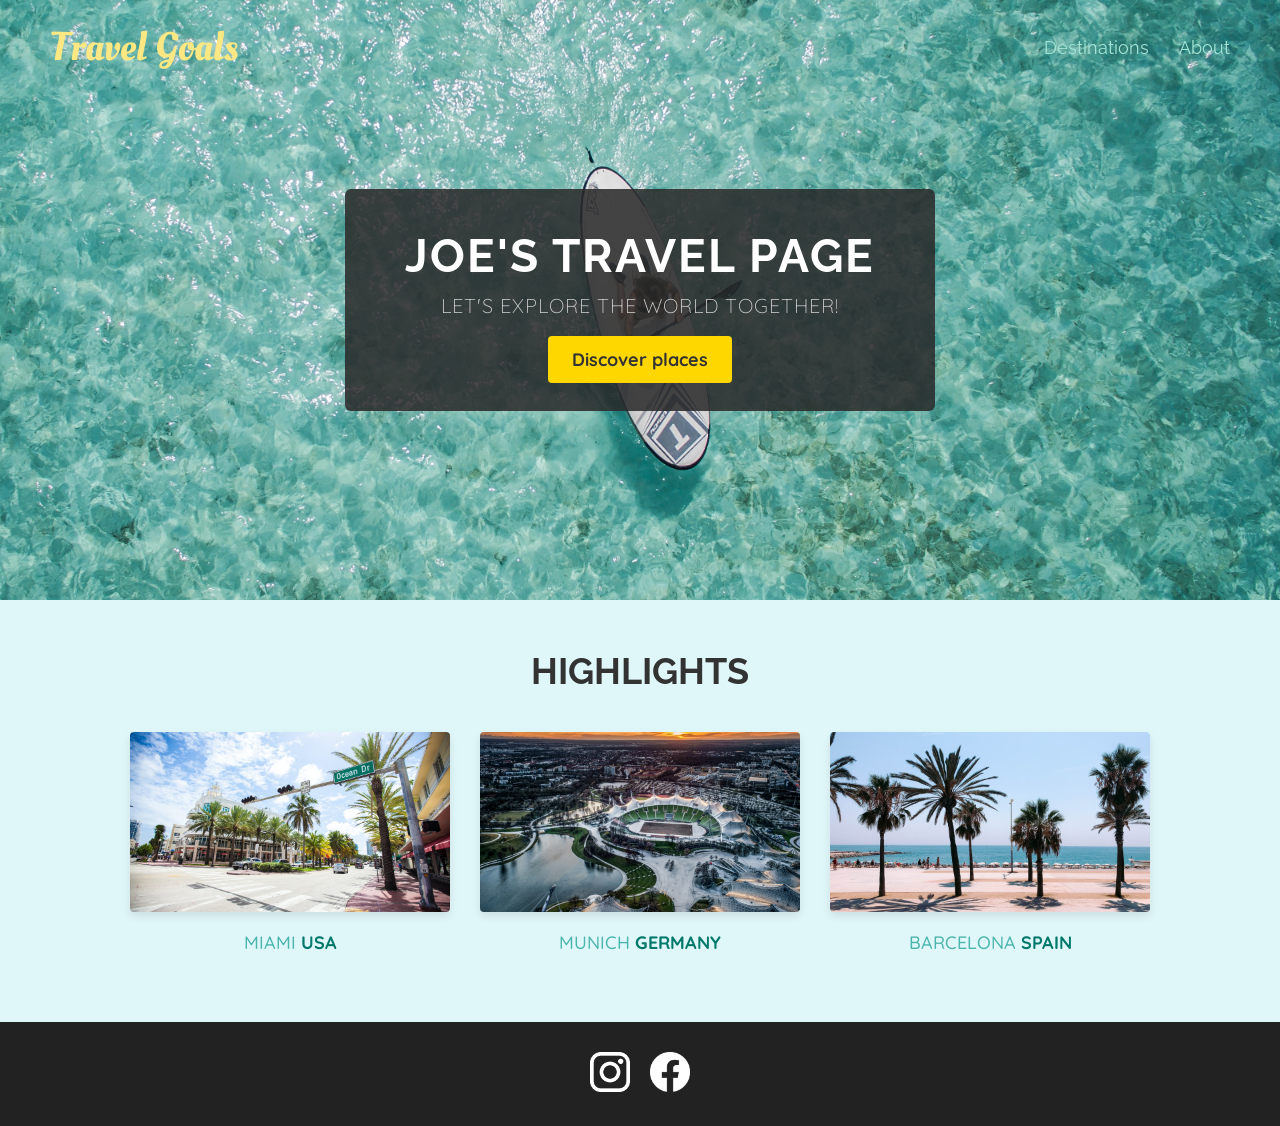
<file: BTTH 2/Bai 2/index.html>
<!DOCTYPE html>
<html lang="en">
  <head>
    <meta charset="UTF-8" />
    <meta name="viewport" content="width=device-width, initial-scale=1.0" />
    <link
      href="https://fonts.googleapis.com/css2?family=Raleway:wght@700&family=Oleo+Script:wght@700&family=Quicksand:wght@300;500;700&display=swap"
      rel="stylesheet"
    />
    <link rel="stylesheet" href="shared.css" />
    <link rel="stylesheet" href="styles.css" />
    <title>Travel Goals</title>
  </head>
  <body>
    <header>
      <div id="page-logo">
        <a href="/index.html">Travel Goals</a>
      </div>
      <nav>
        <ul>
          <li><a href="/places.html">Destinations</a></li>
          <li><a href="">About</a></li>
        </ul>
      </nav>
    </header>
    <main>
      <section id="hero">
        <div id="hero-content">
          <h1>JOE'S TRAVEL PAGE</h1>
          <p>Let's explore the world together!</p>
          <a href="/places.html">Discover places</a>
        </div>
      </section>
      <section id="highlights">
        <h2>HIGHLIGHTS</h2>
        <ul id="destinations">
          <li class="destination">
            <img
              src="images/places/miami.jpg"
              alt="Miami streets on sunny day"
            />
            <p>Miami <strong>USA</strong></p>
          </li>
          <li class="destination">
            <img
              src="images/places/munich.jpg"
              alt="Munich stadium in winter"
            />
            <p>Munich <strong>Germany</strong></p>
          </li>
          <li class="destination">
            <img
              src="images/places/barcelona.jpg"
              alt="Palm beach in Barcelona"
            />
            <p>Barcelona <strong>Spain</strong></p>
          </li>
        </ul>
      </section>
    </main>
    <footer>
      <ul>
        <li>
          <a href="https://www.instagram.com">
            <img src="images/icons/insta.png" alt="Instagram logo"
          /></a>
        </li>
        <li>
          <a href="https://www.facebook.com">
            <img src="images/icons/facebook.png" alt="Facebook logo"
          /></a>
        </li>
      </ul>
    </footer>
  </body>
</html>
</file>
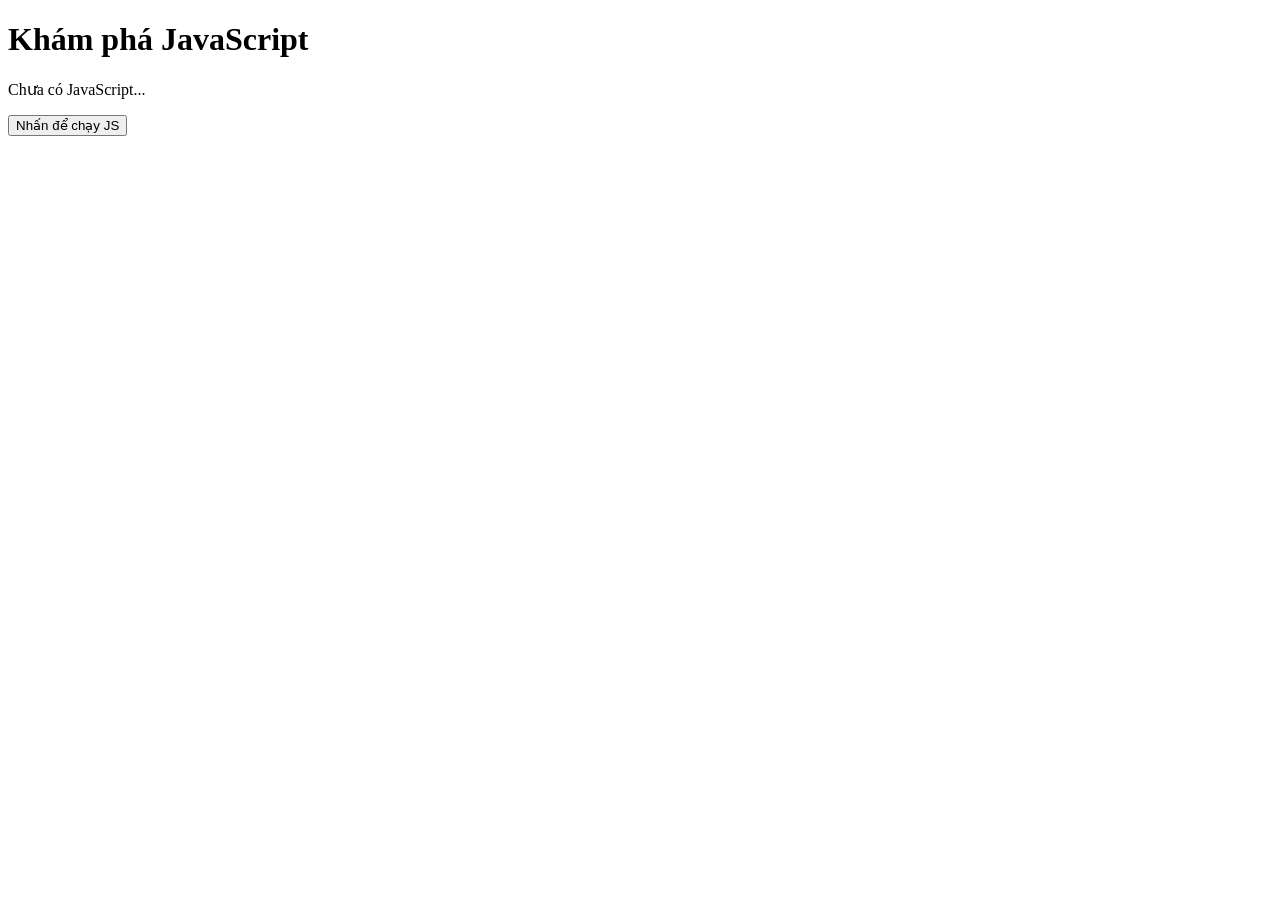
<file: BTTH3/lab-js-basic.html>
<!DOCTYPE html>
<html lang="vi">
<head>
  <meta charset="UTF-8">
  <title>Lab JS Cơ bản</title>
  
</head>
<body>
  <h1>Khám phá JavaScript</h1>
  <p id="welcome">Chưa có JavaScript...</p>
  <button id="runBtn">Nhấn để chạy JS</button>

  <script src="main.js"></script>
  
</body>
</html>
</file>
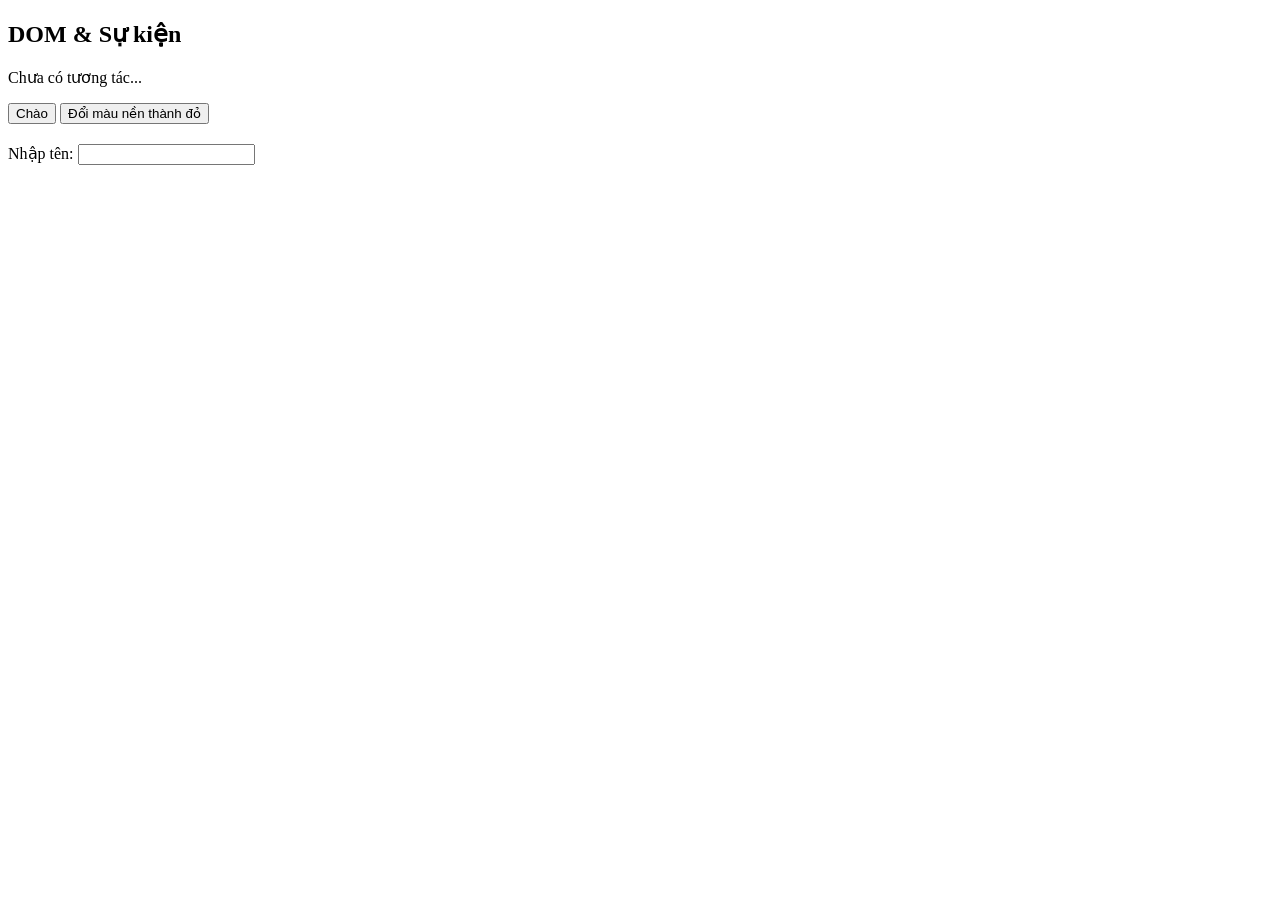
<file: BTTH3/test1.html>
<!DOCTYPE html>
<html lang="en">
<head>
    <meta charset="UTF-8">
    <meta name="viewport" content="width=device-width, initial-scale=1.0">
    <title>Document</title>
</head>
<body>
    <section>
  <h2>DOM & Sự kiện</h2>
  <p id="status">Chưa có tương tác...</p>

  <button id="btnHello">Chào</button>
  <button id="btnRed">Đổi màu nền thành đỏ</button>

  <div style="margin-top: 20px;">
    <label>Nhập tên: </label>
    <input id="nameInput" type="text" />
    <p id="greeting"></p>
  </div>
</section>

<script src="dom.js"></script>
</body>
</html>
</file>
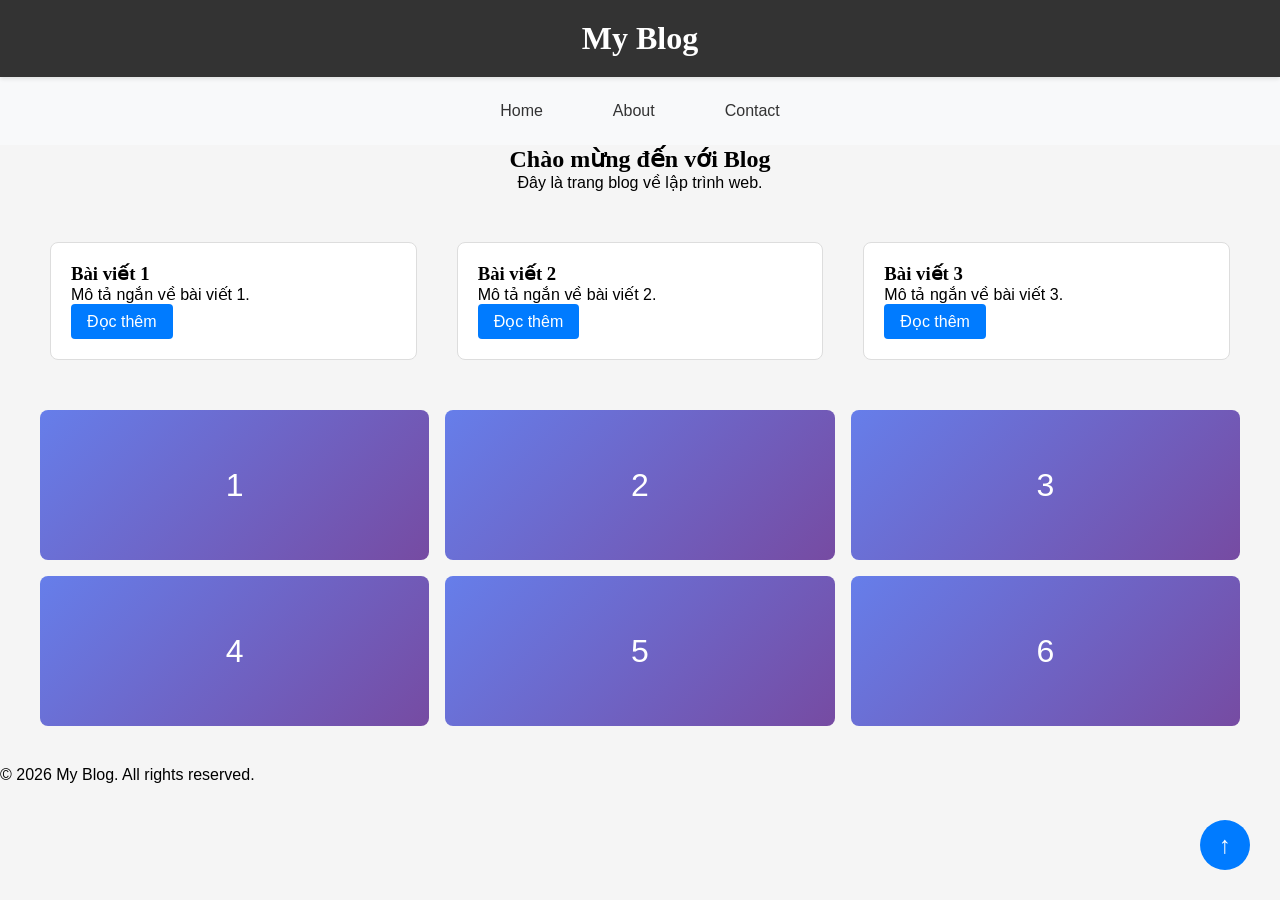
<file: Phieu_hoc_tap_CSS/BTTH.html>
<!DOCTYPE html>
<html lang="vi">
<head>
    <meta charset="UTF-8">
    <meta name="viewport" content="width=device-width, initial-scale=1.0">
    <title>Lab CSS Cơ Bản</title>
    <link rel="stylesheet" href="style.css">
</head>
<body>
    <header id="main-header" class = "sticky-header">
        <h1>My Blog</h1>
    </header>
    
    <nav>
        <a href="#" class="nav-link">Home</a>
        <a href="#" class="nav-link">About</a>
        <a href="#" class="nav-link">Contact</a>
    </nav>
    
    <main>
        <section class="intro">
            <h2>Chào mừng đến với Blog</h2>
            <p>Đây là trang blog về lập trình web.</p>
        </section>
        <section class="posts">
            <article class="card">
                <h3>Bài viết 1</h3>
                <p>Mô tả ngắn về bài viết 1.</p>
                <a href="#" class="btn">Đọc thêm</a>
            </article>
            
            <article class="card">
                <h3>Bài viết 2</h3>
                <p>Mô tả ngắn về bài viết 2.</p>
                <a href="#" class="btn">Đọc thêm</a>
            </article>
            
            <article class="card">
                <h3>Bài viết 3</h3>
                <p>Mô tả ngắn về bài viết 3.</p>
                <a href="#" class="btn">Đọc thêm</a>
            </article>
        </section>
        <section class="gallery">
            <div class="item">1</div>
            <div class="item">2</div>
            <div class="item">3</div>
            <div class="item">4</div>
            <div class="item">5</div>
            <div class="item">6</div>
        </section>

    </main>
    
    <footer>
        <p>&copy; 2026 My Blog. All rights reserved.</p>
    </footer>
    
    <a href="#" class="scroll-top">↑</a>

</body>
</html>
</file>
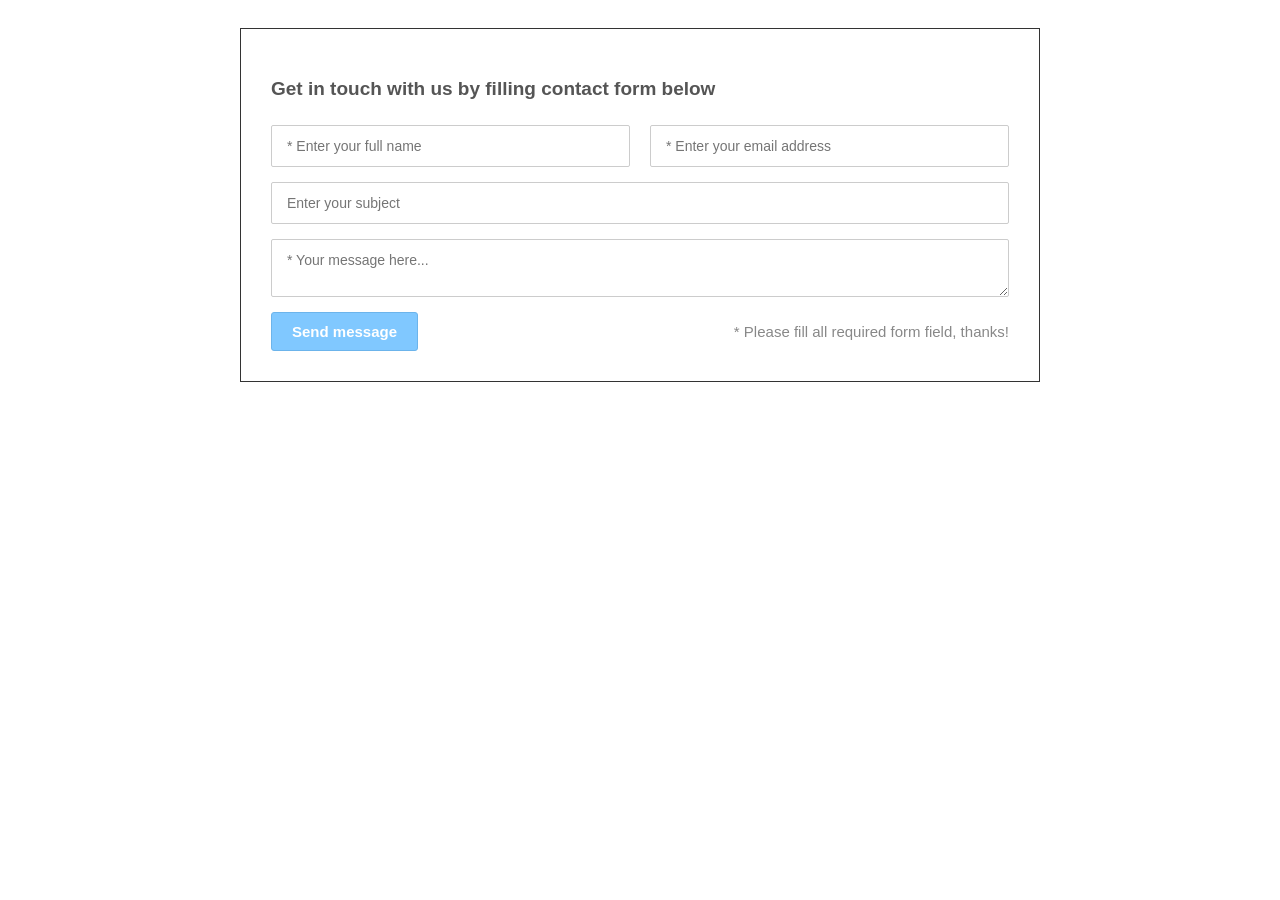
<file: BTTH 2/Bai 1/Bai1.html>
<!DOCTYPE html>
<html lang="vi">
<head>
    <meta charset="UTF-8">
    <meta name="viewport" content="width=device-width, initial-scale=1.0">
    <title>Bai 1</title>
    <style>
        * {
            box-sizing: border-box;
            font-family: Arial, sans-serif;
        }

        body {
            padding: 20px;
        }

        .form-container {
            border: 1px solid #333;
            padding: 30px;
            max-width: 800px;
            margin: 0 auto;
        }

        .form-title {
            color: #555;
            font-size: 19px;
            margin-bottom: 25px;
            font-weight: bold;
        }

        .form-input {
            width: 100%;
            padding: 12px 15px;
            border: 1px solid #ccc;
            border-radius: 2px;
            outline: none;
            color: #333;
            font-size: 14px;
            display: block;
        }

        .row-flex {
            display: flex;
            gap: 20px;
            margin-bottom: 15px;
        }

        .form-group {
            margin-bottom: 15px;
        }

        .form-footer {
            display: flex;
            justify-content: space-between;
            align-items: center;
            margin-top: 10px;
        }

        .btn-submit {
            background-color: #80c8ff;
            color: white;
            border: 1px solid #6cb4eb;
            padding: 10px 20px;
            border-radius: 3px;
            font-weight: bold;
            font-size: 15px;
        }

        .note-text {
            color: #888;
            font-size: 15px;
        }
    </style>
</head>
<body>

    <div class="form-container">
        <h3 class="form-title">Get in touch with us by filling contact form below</h3>
        
        <form>
            <div class="row-flex">
                <input type="text" class="form-input" placeholder="* Enter your full name">
                <input type="email" class="form-input" placeholder="* Enter your email address">
            </div>

            <div class="form-group">
                <input type="text" class="form-input" placeholder="Enter your subject">
            </div>

            <div class="form-group">
                <textarea class="form-input" placeholder="* Your message here..."></textarea>
            </div>

            <div class="form-footer">
                <button type="button" class="btn-submit">Send message</button>
                <span class="note-text">* Please fill all required form field, thanks!</span>
            </div>
        </form>
    </div>

</body>
</html>
</file>
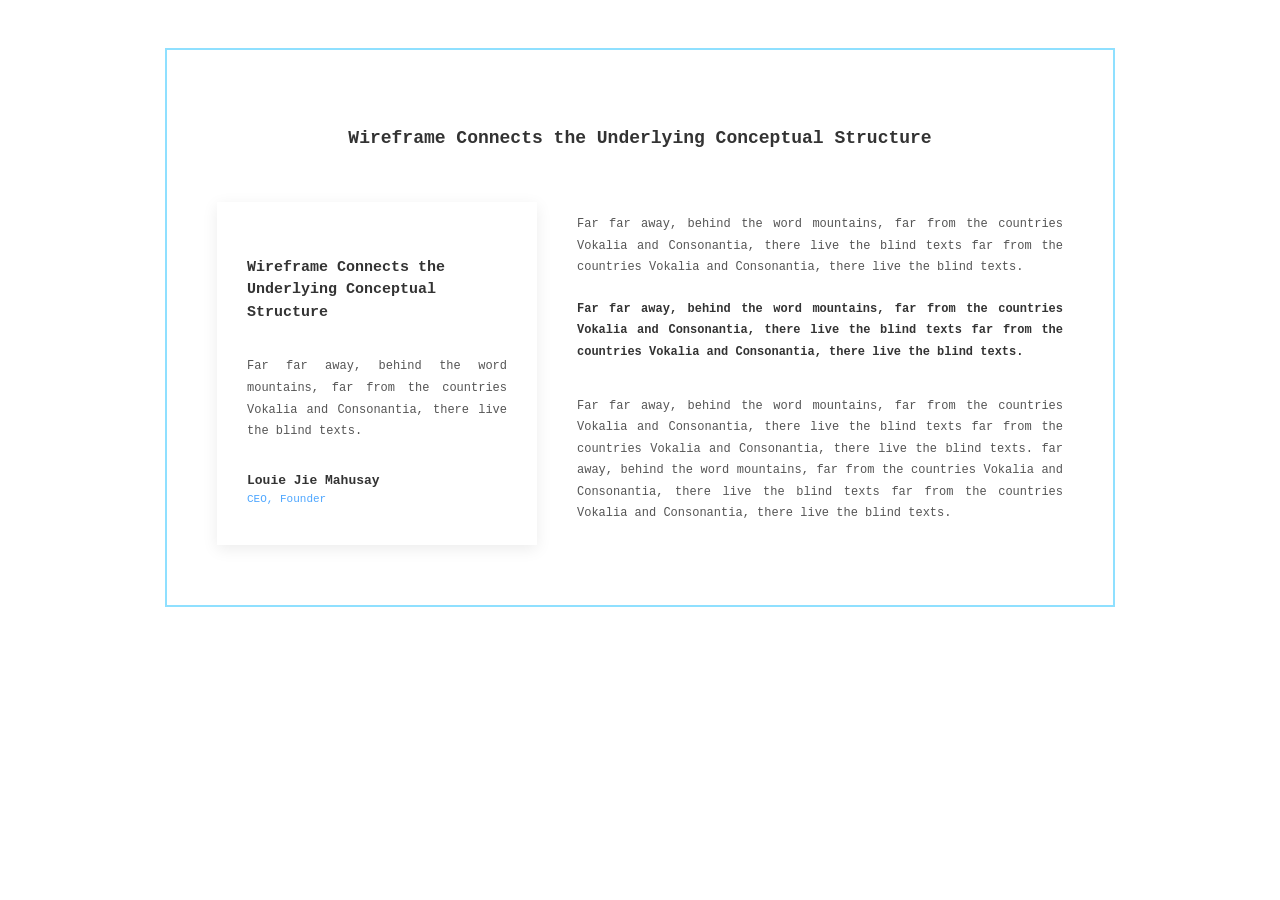
<file: BTTH 2/Bai 3/Bai3.html>
<!DOCTYPE html>
<html lang="en">
<head>
    <meta charset="UTF-8">
    <meta name="viewport" content="width=device-width, initial-scale=1.0">
    <title>Bai 3</title>
    <style>
        * {
            box-sizing: border-box;
            font-family: 'Courier New', Courier, monospace; 
        }

        body {
            padding: 40px;
            display: flex;
            justify-content: center;
        }

        .form-container {
            width: 100%;
            max-width: 950px;
            padding: 60px 50px;
            border: 2px solid #8fe0ff; 
            background-color: #fff;    
        }

        .form-title {
            text-align: center;
            font-size: 18px;
            color: #333;
            line-height: 1.5;
            margin-bottom: 50px;
        }

        .form {
            display: flex;
            gap: 40px;
            align-items: flex-start; 
            flex-direction: row;
        }

        .form-row-left {
            flex: 0 0 320px; 
            padding: 40px 30px;
            background-color: #fff;
            box-shadow: 0 4px 15px rgba(0,0,0,0.08); 
            display: flex;
            flex-direction: column;
        }

        .form-row-left h3 {
            font-size: 15px;
            line-height: 1.5;
            margin-bottom: 20px;
            color: #333;
        }

        .form-row-right {
            flex: 1;
            display: flex;
            flex-direction: column;
        }

        p, .text {
            font-size: 12px;
            color: #555;
            line-height: 1.8; 
            margin-bottom: 20px; 
            text-align: justify; 
        }

        .text-bold {
            font-weight: bold;
            color: #333;
        }

        .author {
            margin-top: 10px;
            display: flex;
            flex-direction: column;
            gap: 5px;
        }

        .author-name {
            font-weight: bold;
            font-size: 13px;
            color: #333;
        }

        .author-role {
            font-size: 11px;
            color: #4da6ff; 
        }
    </style>
</head>
<body>
    <div class="form-container">
        <h2 class="form-title">Wireframe Connects the Underlying Conceptual Structure</h2>
        
        <div class="form">
            <div class="form-row-left">
                <h3>Wireframe Connects the Underlying Conceptual Structure</h3>
                <p>Far far away, behind the word mountains, far from the countries Vokalia and Consonantia, there live the blind texts.</p>
                <div class="author">
                    <span class="author-name">Louie Jie Mahusay</span>
                    <span class="author-role">CEO, Founder</span>
                </div>
            </div>
            
            <div class="form-row-right">
                <p>Far far away, behind the word mountains, far from the countries Vokalia and Consonantia, there live the blind texts far from the countries Vokalia and Consonantia, there live the blind texts.</p>
                
                <div class="text text-bold">Far far away, behind the word mountains, far from the countries Vokalia and Consonantia, there live the blind texts far from the countries Vokalia and Consonantia, there live the blind texts.</div>
                
                <p>Far far away, behind the word mountains, far from the countries Vokalia and Consonantia, there live the blind texts far from the countries Vokalia and Consonantia, there live the blind texts. far away, behind the word mountains, far from the countries Vokalia and Consonantia, there live the blind texts far from the countries Vokalia and Consonantia, there live the blind texts.</p>
            </div>
        </div>
    </div>
</body>
</html>
</file>
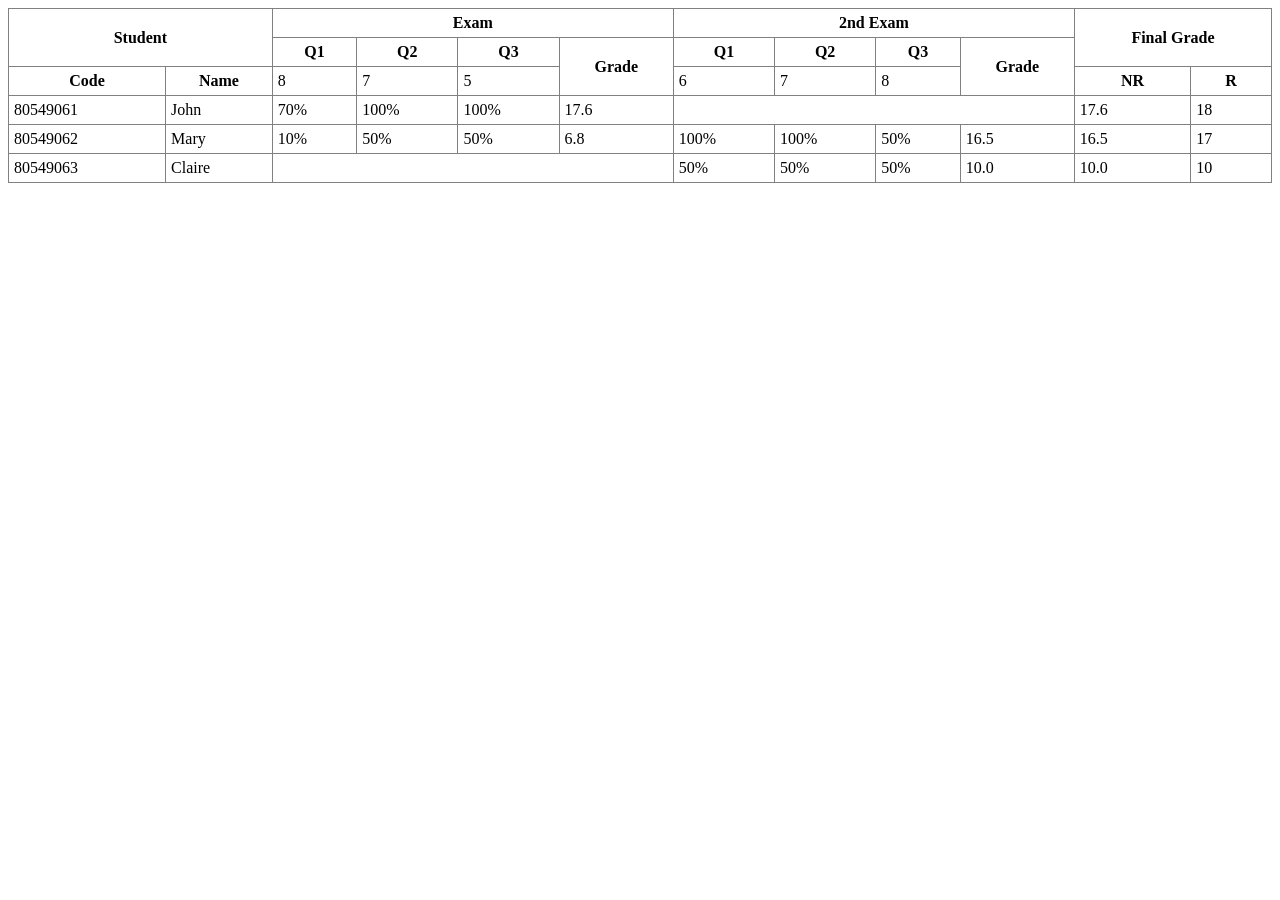
<file: BTTH1/Bai 3/BTTH1+2-BT3.html>
<!DOCTYPE html>
<html lang="en">
<head>
    <meta charset="UTF-8">
    <meta name="viewport" content="width=device-width, initial-scale=1.0">
    <title>Bai 3</title>
</head>
<style>
    table {
        border-collapse: collapse;
        font-family: "Times New Roman", sans-serif;
        width : 100%;
        padding: 10px;
    }
    td,th { 
        padding: 5px;
    }
</style>
<body>
    <table border = "1" >
        <thead>
            <tr>
                <th colspan = "2" rowspan = "2">Student</th>
                <th colspan = "4">Exam</th>
                <th colspan = "4">2nd Exam</th>
                <th colspan = "2" rowspan = "2">Final Grade</th>
            </tr>
            <tr>
                <th>Q1</th><th>Q2</th><th>Q3</th>
                <th rowspan = "2">Grade</th>
                <th>Q1</th><th>Q2</th><th>Q3</th>
                <th rowspan = "2">Grade</th>

            </tr>
            <tr>
                <th>Code</th>
                <th>Name</th>
                <td>8</td><td>7</td><td>5</td>
                <td>6</td><td>7</td><td>8</td>
                <th>NR</th><th>R</th>
            </tr>
        </thead>
        <tbody>
            <tr>
                <td>80549061</td>
                <td>John</td>
                <td>70%</td>
                <td>100%</td>
                <td>100%</td>   
                <td>17.6</td> 
                <td colspan = "4"></td>
                <td>17.6</td>
                <td>18</td>                 
            </tr>
            <tr>
                <td>80549062</td>
                <td>Mary</td>
                <td>10%</td><td>50%</td><td>50%</td>   
                <td>6.8</td> 
                <td>100%</td><td>100%</td><td>50%</td>
                <td>16.5</td>
                <td>16.5</td>
                <td>17</td>                 
            </tr>
            <tr>
                <td>80549063</td>
                <td>Claire</td>
                <td colspan = "4"></td>   
                <td>50%</td>
                <td>50%</td>
                <td>50%</td>
                <td>10.0</td>
                <td>10.0</td>
                <td>10</td>                 
            </tr>
        </tbody>
    </table>
</body>
</html>
</file>
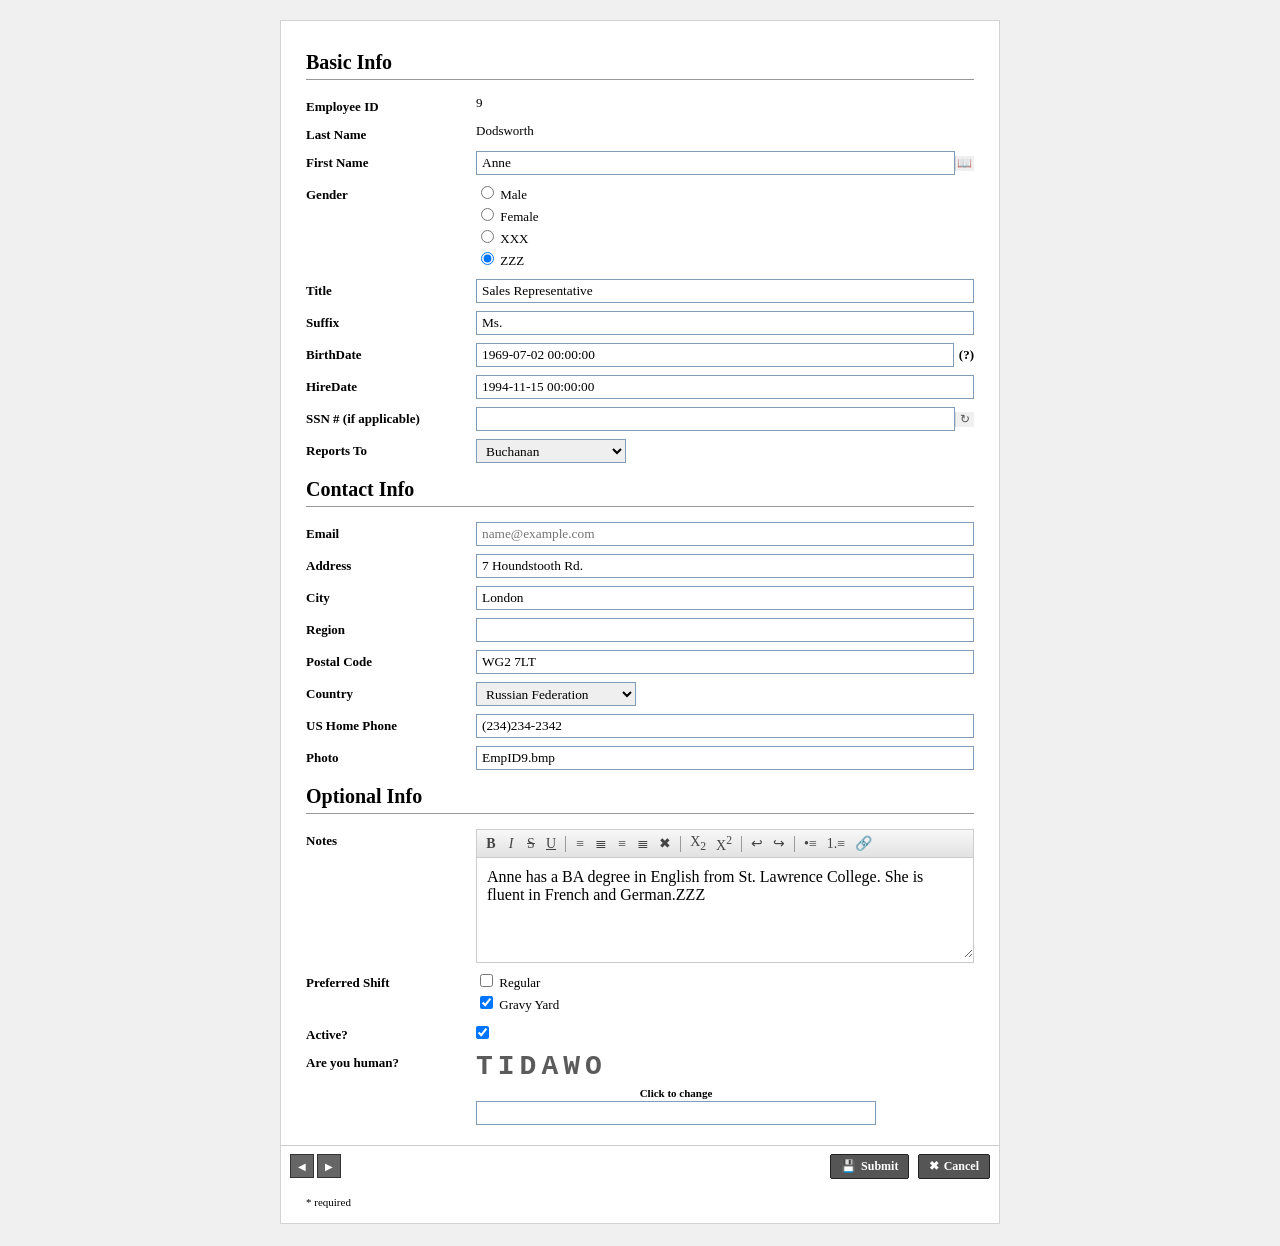
<file: BTTH1/Bai 4/BTTH1+2-BT4.html>
<!DOCTYPE html>
<html lang="vi">
<head>
    <meta charset="UTF-8">
    <meta name="viewport" content="width=device-width, initial-scale=1.0">
    <title>Bai 4</title>
    <style>
        * { 
            box-sizing: border-box;
            font-family: "Times New Roman", serif; 
        }
        
        body {
            background-color: #f0f0f0;
            font-size: 13px;
            display: flex;
            justify-content: center;
            padding: 20px;
            margin: 0;
        }

        .employee-form {
            background-color: #fff;
            width: 720px;
            border: 1px solid #d3d3d3;
            padding: 15px 25px;
        }

        .section-title {
            font-size: 20px;
            font-weight: bold;
            border-bottom: 1px solid #999;
            padding-bottom: 5px;
            margin-top: 15px;
            margin-bottom: 15px;
            color: #000;
        }

        .row {
            display: flex;
            margin-bottom: 8px;
            align-items: flex-start;
        }

        .row label {
            width: 170px;
            font-weight: bold;
            padding-top: 4px;
            color: #000;
            flex-shrink: 0;
        }

        input[type="text"], 
        input[type="email"],
        select,
        textarea {
            width: 100%;
            height: 24px;
            padding: 2px 5px;
            border: 1px solid #7f9db9;
        }

        .input-wrapper {
            flex-grow: 1;
            position: relative;
            display: flex;
            align-items: center;
        }
        
        .input-wrapper input {
            padding-right: 25px;
        }

        .input-icon {
            right: 1px;
            top: 1px;
            bottom: 1px;
            width: 20px;
            display: flex;
            align-items: center;
            justify-content: center;
            background-color: #f0f0f0;
            border-left: 1px solid #d3d3d3;
            color: #555;
            font-size: 12px;
            cursor: default;
        }

        .options-group {
            display: flex;
            flex-direction: column;
        }
        .options-group label {
            width: auto;
            font-weight: normal;
            margin-bottom: 2px;
            padding: 0;
        }

        .editor-container {
            flex-grow: 1;
            border: 1px solid #ccc;
        }

        .toolbar {
            background: linear-gradient(to bottom, #f8f8f8, #e2e2e2);
            border-bottom: 1px solid #ccc;
            padding: 2px 5px;
            display: flex;
            gap: 2px;
            align-items: center;
            height: 28px;
        }

        .tool-btn {
            border: 1px solid transparent;
            padding: 0 3px;
            cursor: pointer;
            color: #444;
            font-size: 14px;
            min-width: 18px;
            text-align: center;
        }
        
        .separator {
            border-left: 1px solid #999;
            height: 16px;
            margin: 0 3px;
        }

        .editor-content {
            width: 100%;
            height: 100px;
            border: none;
            padding: 10px;
            font-size: 16px;
        }

        .captcha-box {
            flex-grow: 1;
        }
        .captcha-text {
            font-family: monospace;
            font-size: 28px;
            letter-spacing: 5px;
            font-weight: 900;
            color: #333;
            text-shadow: 1px 1px 0 #fff;
            opacity: 0.8;
            display: inline-block;
            margin-bottom: 5px;
        }
        .change-link {
            display: block;
            text-align: center;
            width: 400px;
            font-size: 11px;
            font-weight: bold;
            margin-bottom: 2px;
            cursor: pointer;
        }

        .footer {
            margin-top: 20px;
            padding: 8px 10px;
            display: flex;
            justify-content: space-between;
            border-top: 1px solid #ccc;
            margin-left: -26px;
            margin-right: -26px;
            margin-bottom: -16px;
        }

        .nav-group button {
            width: 24px;
            height: 24px;
            background: #666;
            color: #fff;
            border: 1px solid #333;
            cursor: pointer;
            font-size: 10px;
        }

        .action-group button {
            background: #555;
            color: #fff;
            border: 1px solid #222;
            padding: 4px 10px;
            font-weight: bold;
            font-size: 12px;
            border-radius: 2px;
            cursor: pointer;
            margin-left: 5px;
            display: inline-flex;
            align-items: center;
            gap: 5px;
        }

        .required {
            font-size: 11px;
            margin-top: 25px;
        }
        
    </style>
</head>
<body>

    <form class="employee-form">

        <div class="section-title">Basic Info</div>

        <div class="row">
            <label>Employee ID</label>
            <span class="text-value">9</span>
        </div>

        <div class="row">
            <label>Last Name</label>
            <span class="text-value">Dodsworth</span>
        </div>

        <div class="row">
            <label>First Name</label>
            <div class="input-wrapper">
                <input type="text" value="Anne">
                <span class="input-icon">&#128214;</span> 
            </div>
        </div>

        <div class="row">
            <label>Gender</label>
            <div class="options-group">
                <label><input type="radio" name="gender"> Male</label>
                <label><input type="radio" name="gender"> Female</label>
                <label><input type="radio" name="gender"> XXX</label>
                <label><input type="radio" name="gender" checked> ZZZ</label>
            </div>
        </div>

        <div class="row">
            <label>Title</label>
            <input type="text" value="Sales Representative">
        </div>

        <div class="row">
            <label>Suffix</label>
            <input type="text" value="Ms.">
        </div>

        <div class="row">
            <label>BirthDate</label>
            <div style="display: flex; align-items: center; flex-grow: 1;">
                <input type="text" value="1969-07-02 00:00:00">
                <span style="margin-left: 5px; font-weight: bold;">(?)</span>
            </div>
        </div>

        <div class="row">
            <label>HireDate</label>
            <input type="text" value="1994-11-15 00:00:00">
        </div>

        <div class="row">
            <label>SSN # (if applicable)</label>
            <div class="input-wrapper">
                <input type="text">
                <span class="input-icon">&#8635;</span>
            </div>
        </div>

        <div class="row">
            <label>Reports To</label>
            <div>
                <select style="min-width: 150px;">
                    <option>Buchanan</option>
                </select>
            </div>
        </div>

        <div class="section-title">Contact Info</div>

        <div class="row">
            <label>Email</label>
            <input type="email" placeholder="name@example.com" style="color: #999;">
        </div>

        <div class="row">
            <label>Address</label>
            <input type="text" value="7 Houndstooth Rd.">
        </div>

        <div class="row">
            <label>City</label>
            <input type="text" value="London">
        </div>

        <div class="row">
            <label>Region</label>
            <input type="text">
        </div>

        <div class="row">
            <label>Postal Code</label>
            <input type="text" value="WG2 7LT">
        </div>

        <div class="row">
            <label>Country</label>
            <div>
                <select style="min-width: 160px;">
                    <option>Russian Federation</option>
                </select>
            </div>
        </div>

        <div class="row">
            <label>US Home Phone</label>
            <input type="text" value="(234)234-2342">
        </div>

        <div class="row">
            <label>Photo</label>
            <input type="text" value="EmpID9.bmp">
        </div>

        <div class="section-title">Optional Info</div>

        <div class="row">
            <label>Notes</label>
            <div class="editor-container">
                <div class="toolbar">
                    <span class="tool-btn" style="font-weight:bold;">B</span>
                    <span class="tool-btn" style="font-style:italic;">I</span>
                    <span class="tool-btn" style="text-decoration:line-through;">S</span>
                    <span class="tool-btn" style="text-decoration:underline;">U</span>
                    <span class="separator"></span>
                    <span class="tool-btn">&#8801;</span> <span class="tool-btn">&#8803;</span> <span class="tool-btn">&#8801;</span> <span class="tool-btn">&#8803;</span> <span class="tool-btn red-x">&#10006;</span> <span class="separator"></span>
                    <span class="tool-btn">X<sub>2</sub></span>
                    <span class="tool-btn">X<sup>2</sup></span>
                    <span class="separator"></span>
                    <span class="tool-btn green-arrow">&#8617;</span> <span class="tool-btn green-arrow">&#8618;</span> <span class="separator"></span>
                    <span class="tool-btn blue-icon">&#8226;&#8801;</span> <span class="tool-btn blue-icon">1.&#8801;</span> <span class="tool-btn blue-icon">&#128279;</span> </div>
                <textarea class="editor-content">Anne has a BA degree in English from St. Lawrence College. She is fluent in French and German.ZZZ</textarea>
            </div>
        </div>

        <div class="row">
            <label>Preferred Shift</label>
            <div class="options-group">
                <label><input type="checkbox"> Regular</label>
                <label><input type="checkbox" checked> Gravy Yard</label>
            </div>
        </div>

        <div class="row">
            <label>Active?</label>
            <input type="checkbox" checked style="margin-left: 0;">
        </div>

        <div class="row">
            <label>Are you human?</label>
            <div class="captcha-box">
                <div><span class="captcha-text">TIDAWO</span></div>
                <span class="change-link">Click to change</span>
                <input type="text" style="width: 400px;">
            </div>
        </div>

        <div class="footer">
            <div class="nav-group">
                <button type="button">&#9664;</button> <button type="button">&#9654;</button> </div>
            
            <div class="action-group">
                <button type="submit"><span>&#128190;</span> Submit</button> 
                <button type="button"><span>&#10006;</span> Cancel</button>
            </div>
        </div>
        <div class="required">* required</div>

    </form>

</body>

</html>
</file>
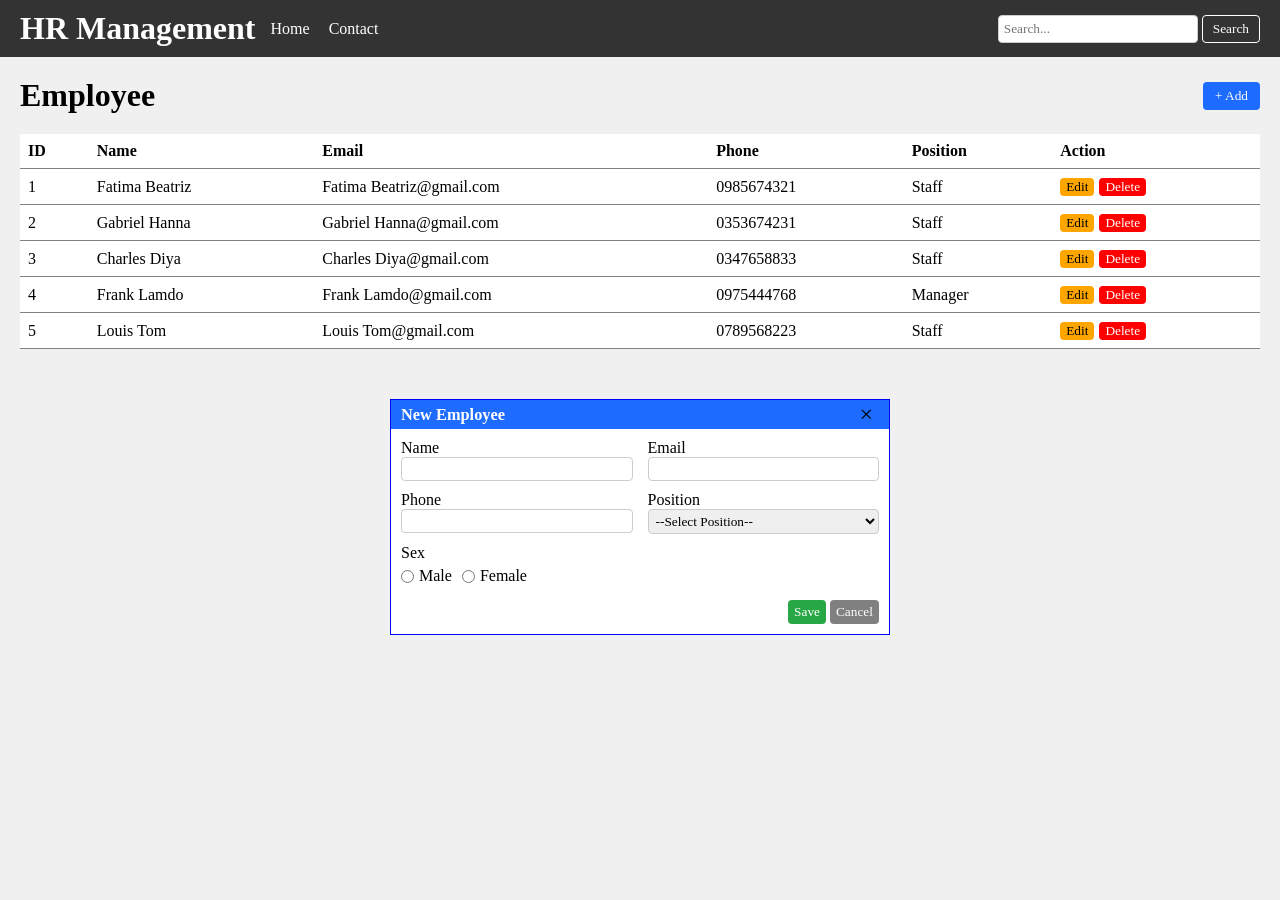
<file: BTTH1/Bai 5/BTTH1+2-BT5.html>
<!DOCTYPE html>
<html lang="en">
<head>
    <meta charset="UTF-8">
    <meta name="viewport" content="width=device-width, initial-scale=1.0">
    <title>Bai 5</title>
    <style>
        * {
            box-sizing: border-box;
            font-family: "Times New Roman", serif;
            margin: 0;
        }
        body {
            background-color: #f0f0f0;
        }
        .navbar{
            background-color: #333;
            color: white;
            display: flex;
            align-items: center;
            padding: 10px 20px;
        }
        .navbar a {
            color: white;
            margin-left: 15px;
            text-decoration: none;
        }
        .search-box {
            margin-left: auto;
        }
        .search-box input {
            padding: 5px;
            width: 200px;
        }
        .search-box button {
            padding: 5px 10px;
            border: 1px solid white;
            border-radius: 4px;
            background-color: #333;
            color: white;
            cursor: pointer;
        }
        .form-container {
            padding: 20px;
        }
        .title {
            display: flex;
            justify-content: space-between;
            align-items: center;
        }
        .add{
            background:#1e6cff;
            color:white;
            border:none;
            padding:6px 12px;
            border-radius:4px;
            cursor:pointer}
        table {
            width: 100%;
            border-collapse: collapse;
            margin-top: 20px;
            background-color: white;
        }
        th, td {
            border: none;
            border-bottom: 1px solid grey;
            padding: 8px;
            text-align: left;
        }
        .edit {
            background-color: orange;
            border: none;
            border-radius: 4px;
            margin-right: 5px;
            cursor: pointer;
        }
        .delete {
            background-color: red;
            color: white;   
            border: none;
            border-radius: 4px;
            cursor: pointer;
        }
        .form-box {
            width: 500px;
            background-color: white;
            border: 1px solid blue;
            margin: 30px auto;
        }
        .form-box-header {
            display: flex;
            justify-content: space-between;
            align-items: center;
            padding:0 10px;
            background-color: #1e6cff;
            color: white;
            font-size: 14px;
        }
        .close {
            background: none;
            border: none;
            font-size: 24px;
            cursor: pointer;
        }
        form {
            padding: 10px ;
        }
        .form-row { 
            display: flex; 
            gap : 15px;
            margin-bottom: 10px; 
        }
        .row-group {
            flex: 1;
        }
        input,select {
            width: 100%;
            padding: 3px;
            border: 1px solid #ccc;
            border-radius: 4px;
        }
        .radio-group {
            display: flex;
            gap: 10px;
            margin-top: 5px;
        }
        .radio-group label {
            display: flex;
            align-items: center;
            gap: 5px;
        }
        .form-button {
            text-align: right;
            margin-top: 15px;
        }
        .save { 
            background-color: #28a745; 
            color: white; 
            border: none; 
            padding: 4px 6px; 
            border-radius: 4px; 
            cursor: pointer; 
        }.cancel { 
            background-color: gray; 
            color: white; 
            border: none; 
            padding: 4px 6px; 
            border-radius: 4px; 
            cursor: pointer; 
        }
    </style>
</head>
<body>
    <header class = "navbar">
        <h1>HR Management</h1>
        <nav>
            <a href = "#">Home</a>
            <a href = "#">Contact</a>
        </nav>
        <div class = "search-box">
            <input type = "text" placeholder="Search...">
            <button type = "submit">Search</button>

        </div>
    </header>
    <div class = "form-container">
        <div class = "title">
            <h1>Employee</h1>
            <button class = "add"> + Add</button>
        </div>
        <table>
            <thead>
                <tr>
                    <th>ID</th>
                    <th>Name</th>
                    <th>Email</th>
                    <th>Phone</th>
                    <th>Position</th>
                    <th>Action</th>
                </tr>
            </thead>
            <tbody>
                <tr>
                    <td>1</td>
                    <td>Fatima Beatriz</td>
                    <td>Fatima Beatriz@gmail.com</td>
                    <td>0985674321</td>
                    <td>Staff</td>
                    <td><button class="edit">Edit</button><button class="delete">Delete</button></td>
                </tr>

                <tr>
                    <td>2</td>
                    <td>Gabriel Hanna</td>
                    <td>Gabriel Hanna@gmail.com</td>
                    <td>0353674231</td>
                    <td>Staff</td>
                    <td><button class="edit">Edit</button><button class="delete">Delete</button></td>
                </tr>

                <tr>
                    <td>3</td>
                    <td>Charles Diya</td>
                    <td>Charles Diya@gmail.com</td>
                    <td>0347658833</td>
                    <td>Staff</td>
                    <td><button class="edit">Edit</button><button class="delete">Delete</button></td>
                </tr>

                <tr>
                    <td>4</td>
                    <td>Frank Lamdo</td>
                    <td>Frank Lamdo@gmail.com</td>
                    <td>0975444768</td>
                    <td>Manager</td>
                    <td><button class="edit">Edit</button><button class="delete">Delete</button></td>
                </tr>

                <tr>
                    <td>5</td>
                    <td>Louis Tom</td>
                    <td>Louis Tom@gmail.com</td>
                    <td>0789568223</td>
                    <td>Staff</td>
                    <td><button class="edit">Edit</button><button class="delete">Delete</button></td>
                </tr>
                
            </tbody>
        </table>
    </div>
    <div class = "form-box">
        <div class = "form-box-header">
            <h3>New Employee</h3>
            <button class = "close"> &times; </button>
        </div>
        <form>
            <div class = "form-row">
                <div class = "row-group">
                    <label for = "name">Name</label>
                    <input type = "text" id = "name" name = "name" required>
                </div>
                <div class = "row-group">
                    <label for = "email">Email</label>
                    <input type = "email" id = "email" name = "email" required>
                </div>
            </div>
            <div class = "form-row">
                <div class = "row-group">
                    <label for = "phone">Phone</label>
                    <input type = "number" id = "phone" name = "phone" required>
                </div>
                <div class = "row-group">
                    <label for = "position">Position</label>
                    <select id = "position" name = "position" required>
                        <option value="">--Select Position--</option>
                        <option value="Manager">Manager</option>
                        <option value="Staff">Staff</option>
                        <option value="Ceo">CEO</option>
                    </select>
                </div>
            </div>
            <div class="form-group">
                <label>Sex</label>
                <div class="radio-group">
                    <label><input type="radio" name="sex" value="male"> Male</label>
                    <label><input type="radio" name="sex" value="female"> Female</label>
                </div>
            </div>
            <div class = "form-button">
                <button class ="save" type="submit">Save</button>
                <button class = "cancel"type="reset">Cancel</button>
            </div>
        </form>
</body>

</html>
</file>
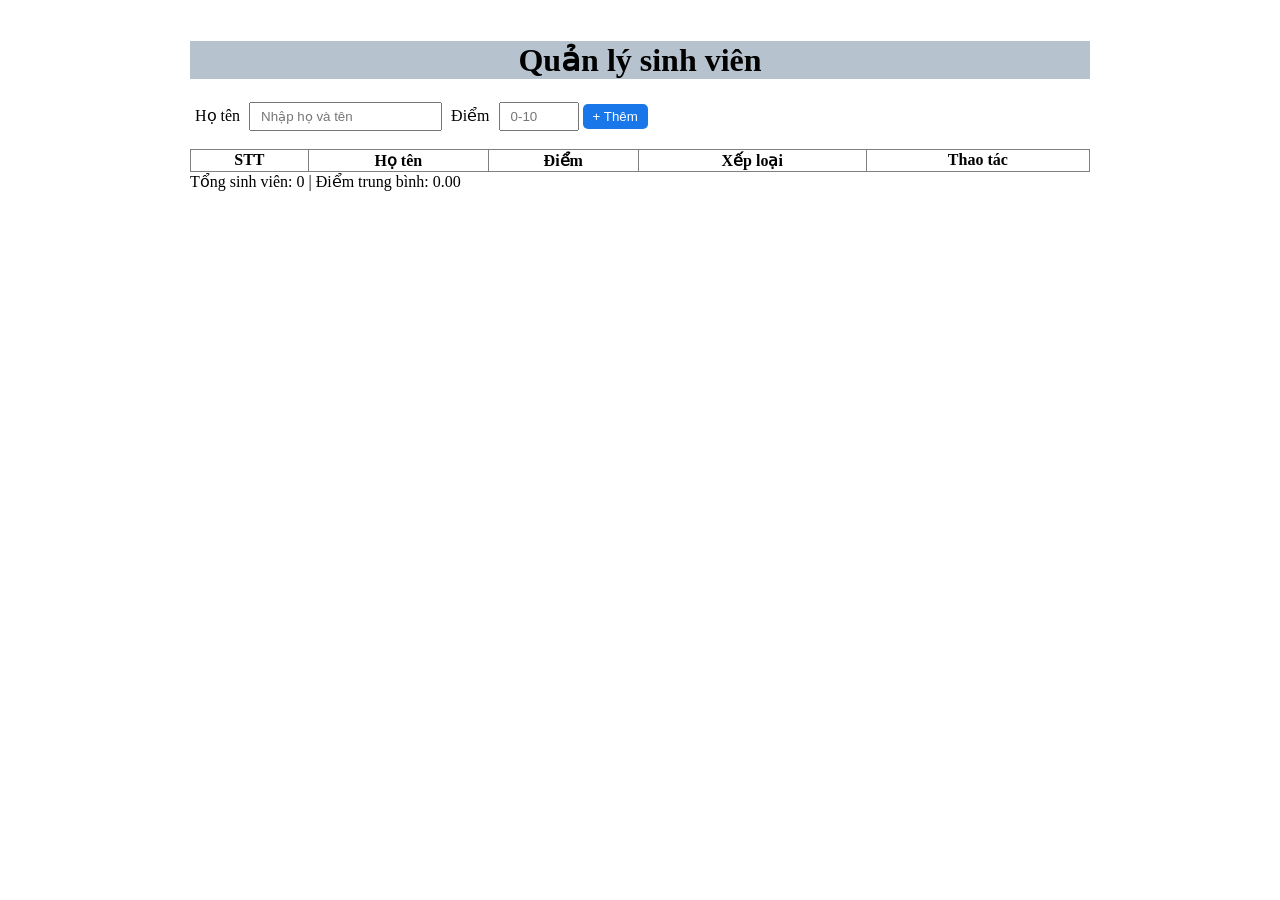
<file: BTTH4/Bai1.1/Bai1.1-QLSV.html>
<!DOCTYPE html>
<html lang="en">
<head>
    <meta charset="UTF-8">
    <meta name="viewport" content="width=device-width, initial-scale=1.0">
    <title>Document</title>
</head>
<style>
    body {
        max-width: 900px;
        margin: 0 auto;
        padding: 20px;
    }
    h1{
        background-color: rgb(182, 195, 206);
        text-align: center;
    }
    label{
        display: inline-block;
        margin : 5px;
    }
    input {
        padding: 5px 10px;
    }
    button { 
        padding: 5px 10px; 
        cursor: pointer; 
        border-radius: 5px; 
        background-color: rgb(25, 119, 233); 
        color: white; border: none; 
    }

    table {
        width: 100%;
        border-collapse: collapse;
        margin-top: 18px;
    }
    th,td {
        border: 1px solid grey;
        text-align: center;
    }
    .highlight {
        background-color: yellow;
    }
    .delete-btn {
        background-color: red;
        color: white;
    }
</style>
<body>
    <h1>Quản lý sinh viên</h1>
    <div>
        <label for="name">Họ tên</label>
        <input type="text" id = "name"placeholder = "Nhập họ và tên ">

        <label for="score">Điểm</label>
        <input type="number" id = "score" min = "0" max = "10" step ="0.1" placeholder = "0-10">

        <button type = "button" id = "addBtn" >+ Thêm</button>
    </div>
    <table>
        <thead>
            <tr>
                <th>STT</th>
                <th>Họ tên</th>
                <th>Điểm</th>
                <th>Xếp loại</th>
                <th>Thao tác</th>
            </tr>
        </thead>
        <tbody id = "content">
        </tbody>
    </table>
    <div class="stats" id="stats">
        Tổng sinh viên: 0 | Điểm trung bình: 0.00
    </div>    
</body>
<script>
    const hoTenInput = document.getElementById('name');
    const scoreInput = document.getElementById('score');
    const addBtn = document.getElementById('addBtn');
    const tableBody = document.getElementById('content');
    const stats = document.getElementById('stats');

    function xepLoai (score) {
        if (score >= 8.5) return 'Giỏi';
        if (score >= 7.0) return 'Khá';
        if (score >= 5.0) return 'Trung bình';
        return 'Yếu';
    }
    const sinhVien = [];

    function renderTable() {
        tableBody.innerHTML = '';

        sinhVien.forEach((student, index) => {
            const tr = document.createElement('tr');
            if (student.score < 5) {
                    tr.classList.add('highlight');
            }

            const loai = xepLoai(student.score);

            tr.innerHTML = `
                <td>${index + 1}</td>
                <td>${student.name}</td>
                <td>${student.score.toFixed(1)}</td>
                <td>${loai}</td>
                <td><button type="button" class="delete-btn" data-index="${index}">Xóa</button></td>
            `;
            tableBody.appendChild(tr);
        });
        updateStats();
    }
    function updateStats() {
        const total = sinhVien.length;
        const avg = total === 0 ? 0 : sinhVien.reduce((sum, s) => sum + s.score, 0) / total;
        stats.textContent = `Tổng sinh viên: ${total} | Điểm trung bình: ${avg.toFixed(2)}`;
    }
    function themSinhVien() {
        const name = hoTenInput.value.trim();
        const scoreValue = scoreInput.value.trim();

        if (!name) {
            alert('Vui lòng nhập họ tên.');
            hoTenInput.focus();
            return;
        }
        const score = Number(scoreValue);
        const isValidScore = scoreValue !== '' && !Number.isNaN(score) && score >= 0 && score <= 10;
        if (!isValidScore) {
            alert('Điểm phải là số từ 0 đến 10.');
            scoreInput.focus();
            return; 
        }
        sinhVien.push({ name, score });
        renderTable();
        hoTenInput.value = '';
        scoreInput.value = '';
        hoTenInput.focus();
    }
    addBtn.addEventListener('click',themSinhVien);

    scoreInput.addEventListener('keydown', (event) => {
        if (event.key === 'Enter') {
            themSinhVien();
        }
    });
    tableBody.addEventListener('click', (event) => {
        const target = event.target;
        if (!target.matches('.delete-btn')) return;

        const index = Number(target.dataset.index);
        if (Number.isNaN(index)) return;

        sinhVien.splice(index, 1);
        renderTable();
    });
</script>
</html>
</file>
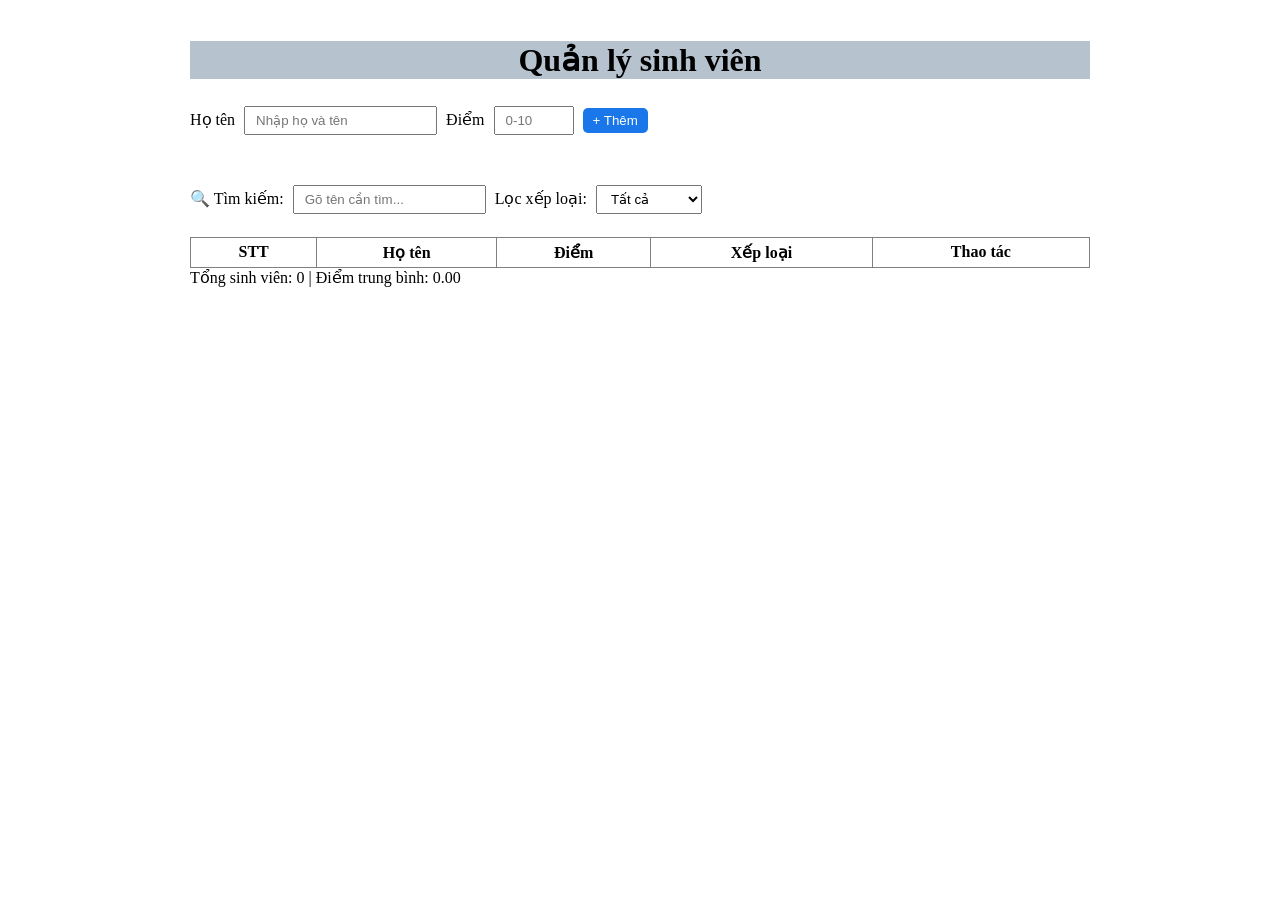
<file: BTTH4/Bai1.2/Bai1.2-QLSV.html>
<!DOCTYPE html>
<html lang="en">
<head>
    <meta charset="UTF-8">
    <title>Quản lý sinh viên</title>
    <style>
        body { max-width: 900px; margin: 0 auto; padding: 20px; }
        h1 { background-color: rgb(182, 195, 206); text-align: center; }
        input, select { padding: 5px 10px; margin: 5px; }
        button { padding: 5px 10px; cursor: pointer; border-radius: 5px; background-color: rgb(25, 119, 233); color: white; border: none; }
        table { width: 100%; border-collapse: collapse; margin-top: 18px; }
        th, td { border: 1px solid grey; text-align: center; padding: 5px; }
        #sortCol { cursor: pointer; }
        #sortCol:hover { background-color: #ddd; }
        .highlight { background-color: yellow; }
        .delete-btn { background-color: red; color: white; }
    </style>
</head>
<body>
    <h1>Quản lý sinh viên</h1>

    <div>
        <label>Họ tên</label>
        <input type="text" id="name" placeholder="Nhập họ và tên">
        <label>Điểm</label>
        <input type="number" id="score" min="0" max="10" step="0.1" placeholder="0-10">
        <button id="addBtn">+ Thêm</button>
    </div>

    <div style="margin-top: 40px">
        <label>🔍 Tìm kiếm:</label>
        <input type="text" id="searchInput" placeholder="Gõ tên cần tìm...">
        <label>Lọc xếp loại:</label>
        <select id="filterSelect">
            <option>Tất cả</option>
            <option>Giỏi</option>
            <option>Khá</option>
            <option>Trung bình</option>
            <option>Yếu</option>
        </select>
    </div>

    <table>
        <thead>
            <tr>
                <th>STT</th>
                <th>Họ tên</th>
                <th id="sortCol">Điểm <span id="sortIcon"></span></th>
                <th>Xếp loại</th>
                <th>Thao tác</th>
            </tr>
        </thead>
        <tbody id="tableBody"></tbody>
    </table>

    <div id="stats">Tổng sinh viên: 0 | Điểm trung bình: 0.00</div>

    <script>
        const sinhVien = [];
        let sortOrder = 'none';

        function xepLoai(d) {
            if (d >= 8.5) return 'Giỏi';
            if (d >= 7.0) return 'Khá';
            if (d >= 5.0) return 'Trung bình';
            return 'Yếu';
        }

        function applyFilters() {
            let ds = [...sinhVien];

            const keyword = document.getElementById('searchInput').value.trim().toLowerCase();
            if (keyword) ds = ds.filter(sv => sv.name.toLowerCase().includes(keyword));

            const loai = document.getElementById('filterSelect').value;
            if (loai !== 'Tất cả') ds = ds.filter(sv => xepLoai(sv.score) === loai);

            if (sortOrder === 'asc') ds.sort((a, b) => a.score - b.score);
            if (sortOrder === 'desc') ds.sort((a, b) => b.score - a.score);
            document.getElementById('sortIcon').textContent =
                sortOrder === 'asc' ? '▲' : sortOrder === 'desc' ? '▼' : '';

            const tbody = document.getElementById('tableBody');
            if (ds.length === 0) {
                tbody.innerHTML = '<tr><td colspan="5">Không có kết quả</td></tr>';
            } else {
                tbody.innerHTML = ds.map((sv, i) => `
                    <tr ${sv.score < 5 ? 'class="highlight"' : ''}>
                        <td>${i + 1}</td>
                        <td>${sv.name}</td>
                        <td>${sv.score.toFixed(1)}</td>
                        <td>${xepLoai(sv.score)}</td>
                        <td><button class="delete-btn" data-index="${sinhVien.indexOf(sv)}">Xóa</button></td>
                    </tr>`).join('');
            }

            const avg = ds.length === 0 ? 0 : ds.reduce((t, sv) => t + sv.score, 0) / ds.length;
            document.getElementById('stats').textContent =
                `Đang hiển thị: ${ds.length} sinh viên | Điểm trung bình: ${avg.toFixed(2)}`;
        }

        function themSinhVien() {
            const name = document.getElementById('name').value.trim();
            const scoreVal = document.getElementById('score').value.trim();
            const score = Number(scoreVal);

            if (!name) { alert('Vui lòng nhập họ tên.'); return; }
            if (scoreVal === '' || isNaN(score) || score < 0 || score > 10) {
                alert('Điểm phải là số từ 0 đến 10.'); return;
            }

            sinhVien.push({ name, score });
            document.getElementById('name').value = '';
            document.getElementById('score').value = '';
            document.getElementById('name').focus();
            applyFilters();
        }

        document.getElementById('addBtn').addEventListener('click', themSinhVien);
        document.getElementById('score').addEventListener('keydown', e => {
            if (e.key === 'Enter') { e.preventDefault(); themSinhVien(); }
        });
        document.getElementById('tableBody').addEventListener('click', e => {
            if (!e.target.matches('.delete-btn')) return;
            sinhVien.splice(Number(e.target.dataset.index), 1);
            applyFilters();
        });
        document.getElementById('searchInput').addEventListener('input', applyFilters);
        document.getElementById('filterSelect').addEventListener('change', applyFilters);
        document.getElementById('sortCol').addEventListener('click', () => {
            sortOrder = sortOrder === 'asc' ? 'desc' : 'asc';
            applyFilters();
        });
    </script>
</body>
</html>
</file>
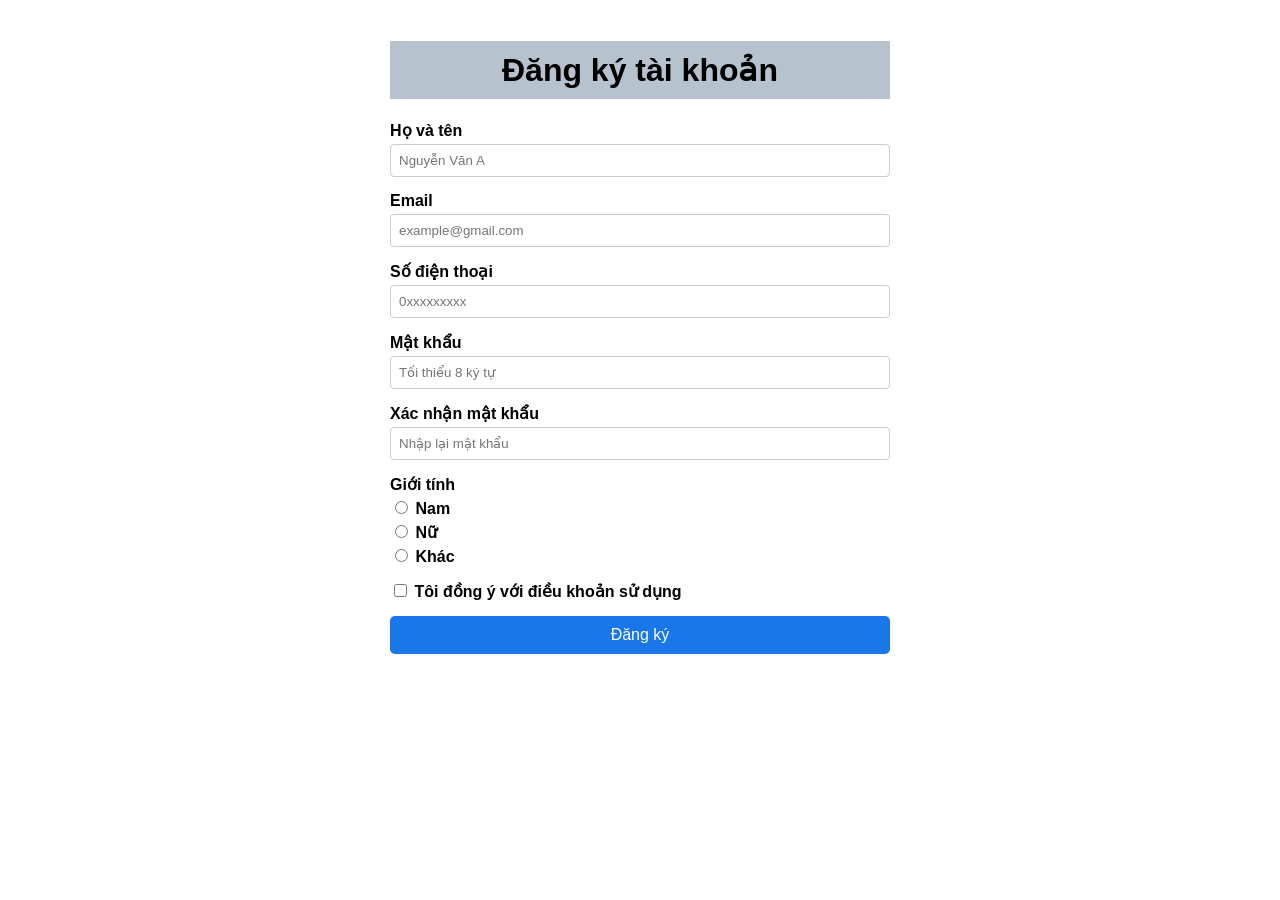
<file: BTTH4/Bai2.1/Bai 2.1.html>
<!DOCTYPE html>
<html lang="en">
<head>
    <meta charset="UTF-8">
    <title>Đăng ký tài khoản</title>
    <style>
        body { max-width: 500px; margin: 0 auto; padding: 20px; font-family: sans-serif; }
        h1 { background-color: rgb(182, 195, 206); text-align: center; padding: 10px; }
        .field { margin-bottom: 15px; }
        label { display: block; margin-bottom: 4px; font-weight: bold; }
        input { width: 100%; padding: 8px; box-sizing: border-box; border: 1px solid #ccc; border-radius: 4px; }
        input.error  { border-color: red; }
        input.valid  { border-color: green; }
        input[type="radio"], input[type="checkbox"] { width: auto; }
        .error-msg { color: red; font-size: 13px; }
        button[type="submit"] { width: 100%; padding: 10px; background-color: rgb(25, 119, 233); color: white; border: none; border-radius: 5px; cursor: pointer; font-size: 16px; }
        #successMsg { display: none; text-align: center; font-size: 18px; color: green; margin-top: 20px; }
    </style>
</head>
<body>
    <h1>Đăng ký tài khoản</h1>

    <form id="registerForm">
        <div class="field">
            <label>Họ và tên</label>
            <input type="text" id="fullname" placeholder="Nguyễn Văn A">
            <span class="error-msg" id="fullname-error"></span>
        </div>
        <div class="field">
            <label>Email</label>
            <input type="text" id="email" placeholder="example@gmail.com">
            <span class="error-msg" id="email-error"></span>
        </div>
        <div class="field">
            <label>Số điện thoại</label>
            <input type="text" id="phone" placeholder="0xxxxxxxxx">
            <span class="error-msg" id="phone-error"></span>
        </div>
        <div class="field">
            <label>Mật khẩu</label>
            <input type="password" id="password" placeholder="Tối thiểu 8 ký tự">
            <span class="error-msg" id="password-error"></span>
        </div>
        <div class="field">
            <label>Xác nhận mật khẩu</label>
            <input type="password" id="confirmPassword" placeholder="Nhập lại mật khẩu">
            <span class="error-msg" id="confirmPassword-error"></span>
        </div>
        <div class="field">
          <label>Giới tính</label>
          <div>
            <label><input type="radio" name="gender" value="Nam"> Nam</label>
            <label><input type="radio" name="gender" value="Nữ"> Nữ</label>
            <label><input type="radio" name="gender" value="Khác"> Khác</label>
          </div>
          <span class="error-msg" id="gender-error"></span>
        </div>
        <div class="field">
        <label>
          <input type="checkbox" id="terms"> Tôi đồng ý với điều khoản sử dụng
        </label>
          <span class="error-msg" id="terms-error"></span>
        </div>
        <button type="submit">Đăng ký</button>
    </form>

    <div id="successMsg"></div>

    <script>
        function showError(id, msg) {
            document.getElementById(id + '-error').textContent = msg;
            const input = document.getElementById(id);
            if (input) { input.classList.add('error'); input.classList.remove('valid'); }
        }
        function clearError(id) {
            document.getElementById(id + '-error').textContent = '';
            const input = document.getElementById(id);
            if (input) { input.classList.remove('error'); input.classList.add('valid'); }
        }

        function validateFullname() {
            const val = document.getElementById('fullname').value.trim();
            if (!val) return showError('fullname', 'Vui lòng nhập họ tên.'), false;
            if (val.length < 3) return showError('fullname', 'Họ tên phải ít nhất 3 ký tự.'), false;
            if (!/^[a-zA-ZÀ-ỹ\s]+$/.test(val)) return showError('fullname', 'Họ tên chỉ chứa chữ cái.'), false;
            return clearError('fullname'), true;
        }
        function validateEmail() {
            const val = document.getElementById('email').value.trim();
            if (!val) return showError('email', 'Vui lòng nhập email.'), false;
            if (!/^[^\s@]+@[^\s@]+\.[^\s@]+$/.test(val)) return showError('email', 'Email không hợp lệ.'), false;
            return clearError('email'), true;
        }
        function validatePhone() {
            const val = document.getElementById('phone').value.trim();
            if (!val) return showError('phone', 'Vui lòng nhập số điện thoại.'), false;
            if (!/^0[0-9]{9}$/.test(val)) return showError('phone', 'SĐT phải 10 số, bắt đầu bằng 0.'), false;
            return clearError('phone'), true;
        }
        function validatePassword() {
            const val = document.getElementById('password').value;
            if (!val) return showError('password', 'Vui lòng nhập mật khẩu.'), false;
            if (!/^(?=.*[a-z])(?=.*[A-Z])(?=.*\d).{8,}$/.test(val)) return showError('password', 'Mật khẩu ≥ 8 ký tự, có chữ hoa, chữ thường, số.'), false;
            return clearError('password'), true;
        }
        function validateConfirm() {
            const pw  = document.getElementById('password').value;
            const cpw = document.getElementById('confirmPassword').value;
            if (!cpw) return showError('confirmPassword', 'Vui lòng xác nhận mật khẩu.'), false;
            if (pw !== cpw) return showError('confirmPassword', 'Mật khẩu không khớp.'), false;
            return clearError('confirmPassword'), true;
        }
        function validateGender() {
            const checked = document.querySelector('input[name="gender"]:checked');
            if (!checked) return showError('gender', 'Vui lòng chọn giới tính.'), false;
            return clearError('gender'), true;
        }
        function validateTerms() {
            if (!document.getElementById('terms').checked) return showError('terms', 'Vui lòng đồng ý điều khoản.'), false;
            return clearError('terms'), true;
        }

        document.getElementById('fullname').addEventListener('blur', validateFullname);
        document.getElementById('email').addEventListener('blur', validateEmail);
        document.getElementById('phone').addEventListener('blur', validatePhone);
        document.getElementById('password').addEventListener('blur', validatePassword);
        document.getElementById('confirmPassword').addEventListener('blur', validateConfirm);

        ['fullname', 'email', 'phone', 'password', 'confirmPassword'].forEach(id => {
            document.getElementById(id).addEventListener('input', () => clearError(id));
        });

        document.getElementById('registerForm').addEventListener('submit', function(e) {
            e.preventDefault();

            const ok = validateFullname() & validateEmail() & validatePhone()
                     & validatePassword() & validateConfirm()
                     & validateGender() & validateTerms();

            if (ok) {
                const name = document.getElementById('fullname').value.trim();
                this.style.display = 'none';
                const msg = document.getElementById('successMsg');
                msg.style.display = 'block';
                msg.innerHTML = `Đăng ký thành công! 🎉<br>Xin chào, <strong>${name}</strong>!`;
            }
        });
    </script>
</body>
</html>
</file>
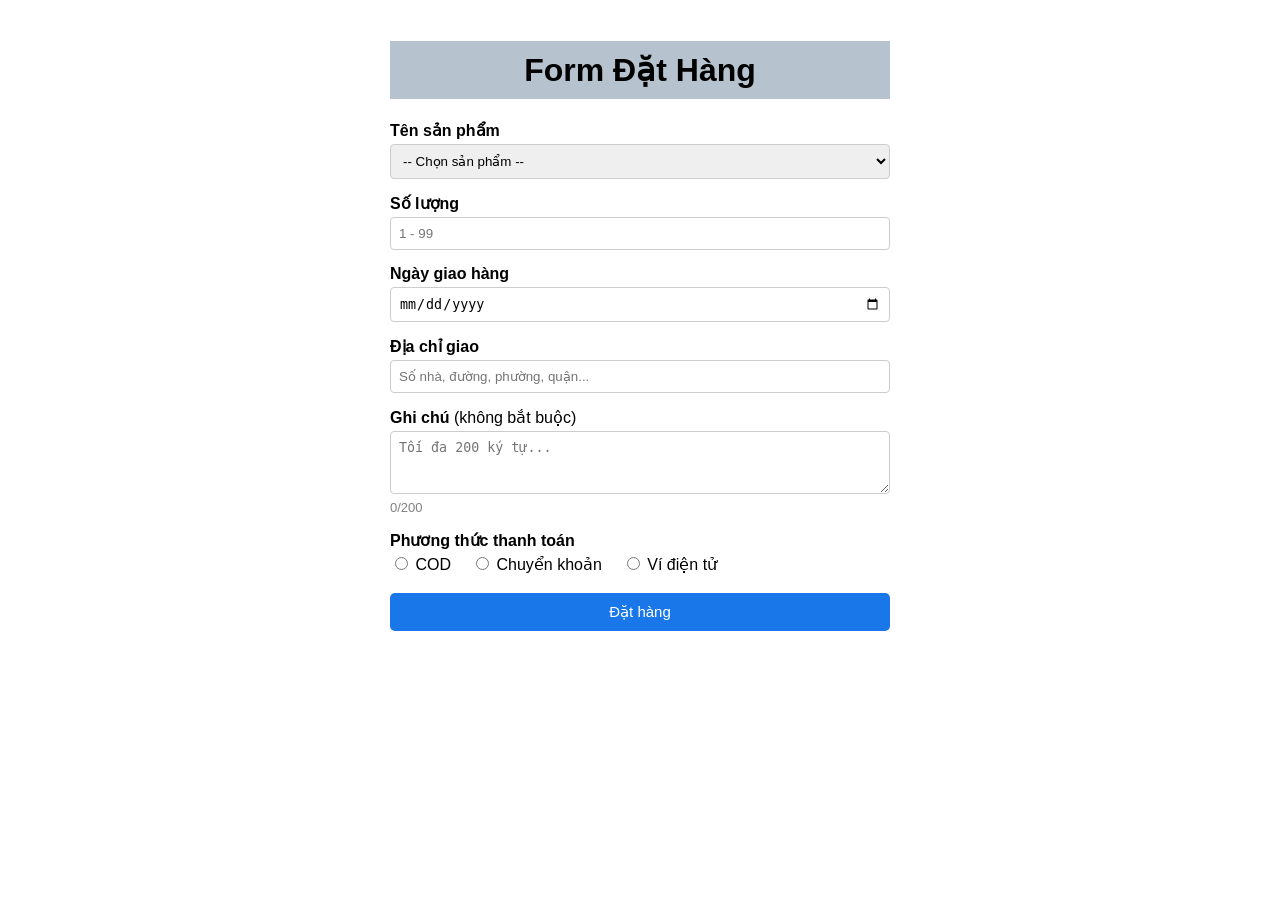
<file: BTTH4/Bai2.2/Bai2.2.html>
<!DOCTYPE html>
<html lang="en">
<head>
    <meta charset="UTF-8">
    <title>Đặt hàng</title>
    <style>
        body { max-width: 500px; margin: 0 auto; padding: 20px; font-family: sans-serif; }
        h1 { background-color: rgb(182, 195, 206); text-align: center; padding: 10px; }
        .field { margin-bottom: 15px; }
        label { display: block; margin-bottom: 4px; font-weight: bold; }
        input[type="text"],
        input[type="number"],
        input[type="date"],
        select, textarea { width: 100%; padding: 8px; box-sizing: border-box; border: 1px solid #ccc; border-radius: 4px; }
        input.error, select.error, textarea.error { border-color: red; }
        input.valid, select.valid, textarea.valid { border-color: green; }
        .error-msg { color: red; font-size: 13px; }
        .radio-group { display: flex; gap: 20px; }
        .radio-group label { display: inline; font-weight: normal; }
        #charCount { font-size: 13px; color: gray; }
        #charCount.over { color: red; }
        #tongTien { margin-top: 5px; font-weight: bold; color: rgb(25, 119, 233); }
        button { padding: 10px; background-color: rgb(25, 119, 233); color: white; border: none; border-radius: 5px; cursor: pointer; font-size: 15px; }
        #btnSubmit { width: 100%; }
        #confirmBox { display: none; border: 1px solid #ccc; border-radius: 8px; padding: 15px; background: #f9f9f9; margin-top: 15px; }
        #confirmBox h3 { margin-top: 0; }
        .confirm-btns { display: flex; gap: 10px; margin-top: 10px; }
        #btnCancel { background-color: gray; }
        #successMsg { display: none; text-align: center; font-size: 18px; color: green; margin-top: 20px; }
    </style>
</head>
<body>
    <h1>Form Đặt Hàng</h1>

    <form id="orderForm">
        <div class="field">
            <label>Tên sản phẩm</label>
            <select id="product">
                <option value="">-- Chọn sản phẩm --</option>
                <option value="Áo">Áo — 150.000₫</option>
                <option value="Quần">Quần — 200.000₫</option>
                <option value="Giày">Giày — 350.000₫</option>
                <option value="Mũ">Mũ — 100.000₫</option>
            </select>
            <span class="error-msg" id="product-error"></span>
        </div>

        <div class="field">
            <label>Số lượng</label>
            <input type="number" id="quantity" min="1" max="99" placeholder="1 - 99">
            <span class="error-msg" id="quantity-error"></span>
        </div>

        <div id="tongTien"></div>

        <div class="field" style="margin-top:15px">
            <label>Ngày giao hàng</label>
            <input type="date" id="deliveryDate">
            <span class="error-msg" id="deliveryDate-error"></span>
        </div>

        <div class="field">
            <label>Địa chỉ giao</label>
            <input type="text" id="address" placeholder="Số nhà, đường, phường, quận...">
            <span class="error-msg" id="address-error"></span>
        </div>

        <div class="field">
            <label>Ghi chú <span style="font-weight:normal">(không bắt buộc)</span></label>
            <textarea id="note" rows="3" placeholder="Tối đa 200 ký tự..."></textarea>
            <span id="charCount">0/200</span>
            <span class="error-msg" id="note-error"></span>
        </div>

        <div class="field">
            <label>Phương thức thanh toán</label>
            <div class="radio-group">
                <label><input type="radio" name="payment" value="COD"> COD</label>
                <label><input type="radio" name="payment" value="Chuyển khoản"> Chuyển khoản</label>
                <label><input type="radio" name="payment" value="Ví điện tử"> Ví điện tử</label>
            </div>
            <span class="error-msg" id="payment-error"></span>
        </div>

        <button type="submit" id="btnSubmit">Đặt hàng</button>
    </form>

    <div id="confirmBox">
        <h3>📋 Xác nhận đơn hàng</h3>
        <div id="confirmInfo"></div>
        <div class="confirm-btns">
            <button id="btnConfirm">✅ Xác nhận</button>
            <button id="btnCancel">❌ Hủy</button>
        </div>
    </div>

    <div id="successMsg"></div>

    <script>
        const prices = { 'Áo': 150000, 'Quần': 200000, 'Giày': 350000, 'Mũ': 100000 };

        function showError(id, msg) {
            document.getElementById(id + '-error').textContent = msg;
            const el = document.getElementById(id);
            if (el) { el.classList.add('error'); el.classList.remove('valid'); }
        }
        function clearError(id) {
            document.getElementById(id + '-error').textContent = '';
            const el = document.getElementById(id);
            if (el) { el.classList.remove('error'); el.classList.add('valid'); }
        }
        function formatVND(n) { return Number(n).toLocaleString('vi-VN') + '₫'; }

        function tinhTong() {
            const product  = document.getElementById('product').value;
            const quantity = parseInt(document.getElementById('quantity').value);
            const tongTien = document.getElementById('tongTien');
            if (product && prices[product] && quantity > 0) {
                tongTien.textContent = `Tổng tiền: ${formatVND(prices[product] * quantity)}`;
            } else {
                tongTien.textContent = '';
            }
        }

        function validateProduct() {
            const val = document.getElementById('product').value;
            if (!val) return showError('product', 'Vui lòng chọn sản phẩm.'), false;
            return clearError('product'), true;
        }
        function validateQuantity() {
            const val = parseInt(document.getElementById('quantity').value);
            if (!val || val < 1 || val > 99) return showError('quantity', 'Số lượng phải từ 1 đến 99.'), false;
            return clearError('quantity'), true;
        }
        function validateDate() {
            const val = document.getElementById('deliveryDate').value;
            if (!val) return showError('deliveryDate', 'Vui lòng chọn ngày giao.'), false;
            const today    = new Date(); today.setHours(0, 0, 0, 0);
            const selected = new Date(val);
            const max      = new Date(); max.setDate(max.getDate() + 30);
            if (selected < today) return showError('deliveryDate', 'Ngày giao không được là quá khứ.'), false;
            if (selected > max)   return showError('deliveryDate', 'Ngày giao không quá 30 ngày từ hôm nay.'), false;
            return clearError('deliveryDate'), true;
        }
        function validateAddress() {
            const val = document.getElementById('address').value.trim();
            if (!val) return showError('address', 'Vui lòng nhập địa chỉ.'), false;
            if (val.length < 10) return showError('address', 'Địa chỉ ít nhất 10 ký tự.'), false;
            return clearError('address'), true;
        }
        function validateNote() {
            const val = document.getElementById('note').value;
            if (val.length > 200) return showError('note', 'Ghi chú không quá 200 ký tự.'), false;
            return clearError('note'), true;
        }
        function validatePayment() {
            if (!document.querySelector('input[name="payment"]:checked'))
                return showError('payment', 'Vui lòng chọn phương thức thanh toán.'), false;
            return clearError('payment'), true;
        }

        document.getElementById('note').addEventListener('input', function() {
            const len = this.value.length;
            const counter = document.getElementById('charCount');
            counter.textContent = `${len}/200`;
            counter.className = len > 200 ? 'over' : '';
            validateNote();
        });

        document.getElementById('product').addEventListener('change', () => { validateProduct(); tinhTong(); });
        document.getElementById('quantity').addEventListener('input', () => { validateQuantity(); tinhTong(); });

        document.getElementById('deliveryDate').addEventListener('blur', validateDate);
        document.getElementById('address').addEventListener('blur', validateAddress);

        ['address'].forEach(id => {
            document.getElementById(id).addEventListener('input', () => clearError(id));
        });

        document.getElementById('orderForm').addEventListener('submit', function(e) {
            e.preventDefault();
            const ok = validateProduct() & validateQuantity() & validateDate()
                     & validateAddress() & validateNote() & validatePayment();
            if (!ok) return;

            const product  = document.getElementById('product').value;
            const quantity = parseInt(document.getElementById('quantity').value);
            const date     = document.getElementById('deliveryDate').value;
            const payment  = document.querySelector('input[name="payment"]:checked').value;
            const total    = formatVND(prices[product] * quantity);

            document.getElementById('confirmInfo').innerHTML = `
                <p>🛍️ Sản phẩm: <strong>${product}</strong></p>
                <p>🔢 Số lượng: <strong>${quantity}</strong></p>
                <p>💰 Tổng tiền: <strong>${total}</strong></p>
                <p>📅 Ngày giao: <strong>${date}</strong></p>
                <p>💳 Thanh toán: <strong>${payment}</strong></p>
            `;
            document.getElementById('confirmBox').style.display = 'block';
        });

        document.getElementById('btnConfirm').addEventListener('click', () => {
            document.getElementById('orderForm').style.display = 'none';
            document.getElementById('confirmBox').style.display = 'none';
            const msg = document.getElementById('successMsg');
            msg.style.display = 'block';
            msg.innerHTML = `Đặt hàng thành công! 🎉<br>Cảm ơn bạn đã mua hàng!`;
        });

        document.getElementById('btnCancel').addEventListener('click', () => {
            document.getElementById('confirmBox').style.display = 'none';
        });
    </script>
</body>
</html>
</file>
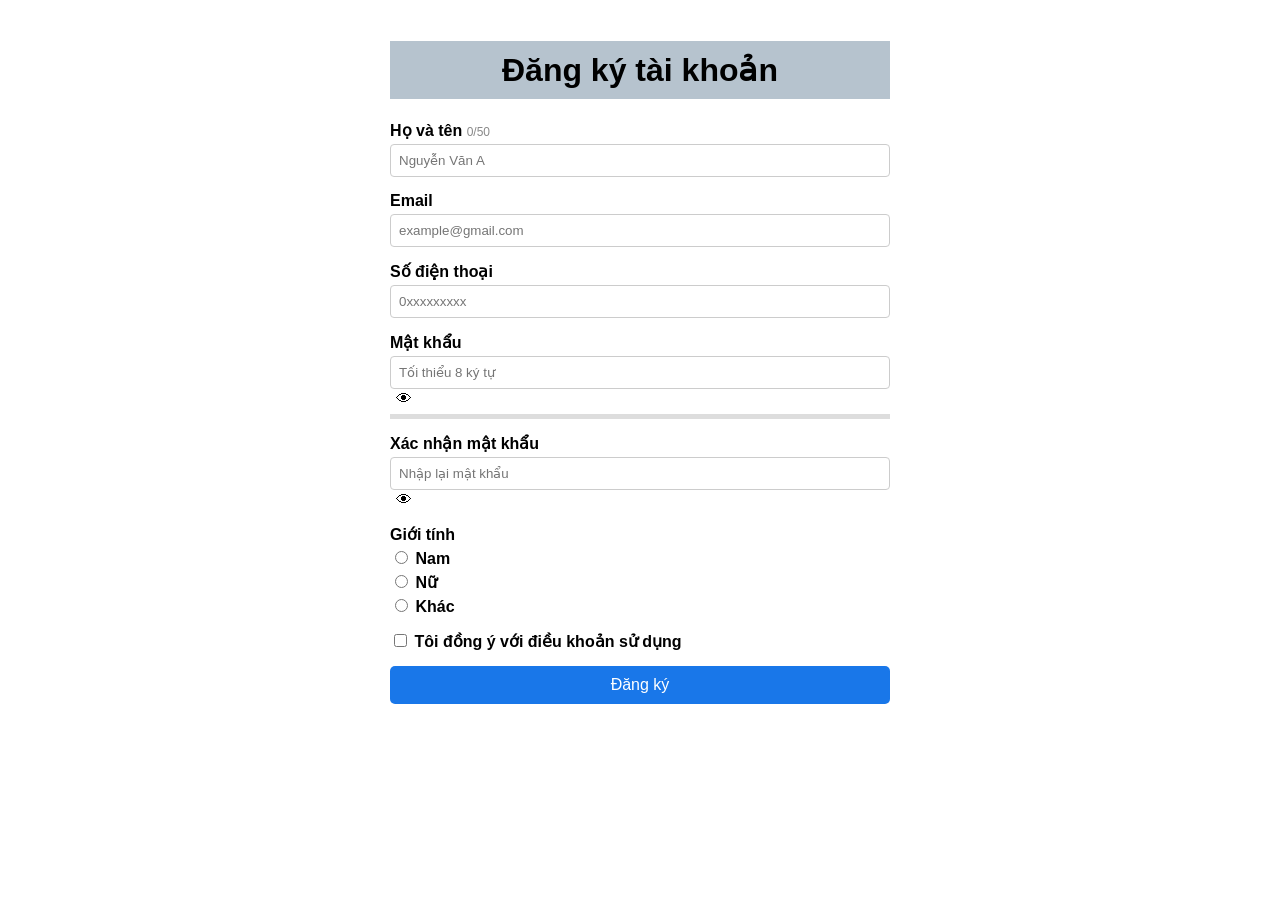
<file: BTTH4/BTVN/Bai1.html>
<!DOCTYPE html>
<html lang="en">
<head>
    <meta charset="UTF-8">
    <title>Đăng ký tài khoản</title>
    <style>
        body { 
            max-width: 500px; 
            margin: 0 auto; 
            padding: 20px; 
            font-family: sans-serif; }
        h1 { 
            background-color: rgb(182, 195, 206); 
            text-align: center; 
            padding: 10px; }
        .field { 
            margin-bottom: 15px; }
        label { 
            display: block; 
            margin-bottom: 4px; 
            font-weight: bold; }
        input { 
            width: 100%; 
            padding: 8px; 
            box-sizing: border-box; 
            border: 1px solid #ccc; 
            border-radius: 4px; }
        input.error { 
            border-color: red; }
        input.valid { 
            border-color: green; }
        input[type="radio"], input[type="checkbox"] { 
            width: auto; }
        .error-msg { 
            color: red; 
            font-size: 13px; }
        button[type="submit"] { 
            width: 100%; 
            padding: 10px; 
            background-color: rgb(25, 119, 233); 
            color: white; border: none; 
            border-radius: 5px; 
            cursor: pointer; 
            font-size: 16px; }
        #successMsg { 
            display: none; 
            text-align: center; 
            color: green; 
            margin-top: 20px; }

        .name-count { 
            font-size: 12px; 
            color: #888; 
            font-weight: normal; }

        .toggle-pw { 
            background: none; 
            border: none; 
            cursor: pointer; 
            font-size: 16px; }

        .strength-bar { 
            height: 5px; 
            background: #ddd; 
            margin-top: 5px; }
        .strength-fill { 
            height: 100%; 
            width: 0; }
        .strength-text { 
            font-size: 13px; }
    </style>
</head>
<body>
    <h1>Đăng ký tài khoản</h1>
    <form id="registerForm">

        <div class="field">
            <label>Họ và tên <small class="name-count" id="nameCount">0/50</small></label>
            <input type="text" id="fullname" placeholder="Nguyễn Văn A" maxlength="50">
            <span class="error-msg" id="fullname-error"></span>
        </div>

        <div class="field">
            <label>Email</label>
            <input type="text" id="email" placeholder="example@gmail.com">
            <span class="error-msg" id="email-error"></span>
        </div>

        <div class="field">
            <label>Số điện thoại</label>
            <input type="text" id="phone" placeholder="0xxxxxxxxx">
            <span class="error-msg" id="phone-error"></span>
        </div>

        <div class="field">
            <label>Mật khẩu</label>
            <input type="password" id="password" placeholder="Tối thiểu 8 ký tự">
            <button type="button" class="toggle-pw" onclick="togglePw('password', this)">👁</button>
            <div class="strength-bar"><div class="strength-fill" id="strengthFill"></div></div>
            <small class="strength-text" id="strengthText"></small>
            <span class="error-msg" id="password-error"></span>
        </div>

        <div class="field">
            <label>Xác nhận mật khẩu</label>
            <input type="password" id="confirmPassword" placeholder="Nhập lại mật khẩu">
            <button type="button" class="toggle-pw" onclick="togglePw('confirmPassword', this)">👁</button>
            <span class="error-msg" id="confirmPassword-error"></span>
        </div>

        <div class="field">
            <label>Giới tính</label>
            <label><input type="radio" name="gender" value="Nam"> Nam</label>
            <label><input type="radio" name="gender" value="Nữ"> Nữ</label>
            <label><input type="radio" name="gender" value="Khác"> Khác</label>
            <span class="error-msg" id="gender-error"></span>
        </div>

        <div class="field">
            <label><input type="checkbox" id="terms"> Tôi đồng ý với điều khoản sử dụng</label>
            <span class="error-msg" id="terms-error"></span>
        </div>

        <button type="submit">Đăng ký</button>
    </form>
    <div id="successMsg"></div>

    <script>
        function togglePw(id, btn) {
            const input = document.getElementById(id);
            input.type = input.type === 'password' ? 'text' : 'password';
            btn.textContent = input.type === 'password' ? '👁' : '🙈';
        }

        document.getElementById('fullname').addEventListener('input', function () {
            document.getElementById('nameCount').textContent = this.value.length + '/50';
        });

        document.getElementById('password').addEventListener('input', function () {
            const pw = this.value;
            const fill = document.getElementById('strengthFill');
            const text = document.getElementById('strengthText');
            const score = [pw.length >= 8, /[A-Z]/.test(pw), /\d/.test(pw), /[^A-Za-z0-9]/.test(pw)].filter(Boolean).length;

            if (!pw) {
                fill.style.width = '0';
                text.textContent = '';
            } else if (score <= 1) {
                fill.style.width = '33%'; fill.style.background = 'red';
                text.textContent = 'Yếu'; text.style.color = 'red';
            } else if (score <= 2) {
                fill.style.width = '66%'; fill.style.background = 'orange';
                text.textContent = 'Trung bình'; text.style.color = 'orange';
            } else {
                fill.style.width = '100%'; fill.style.background = 'green';
                text.textContent = 'Mạnh'; text.style.color = 'green';
            }
        });

        function showError(id, msg) {
            document.getElementById(id + '-error').textContent = msg;
            const el = document.getElementById(id);
            if (el) { el.classList.add('error'); el.classList.remove('valid'); }
        }
        function clearError(id) {
            document.getElementById(id + '-error').textContent = '';
            const el = document.getElementById(id);
            if (el) { el.classList.remove('error'); el.classList.add('valid'); }
        }

        function validateFullname() {
            const val = document.getElementById('fullname').value.trim();
            if (!val) return showError('fullname', 'Vui lòng nhập họ tên.'), false;
            if (val.length < 3) return showError('fullname', 'Họ tên phải ít nhất 3 ký tự.'), false;
            if (!/^[a-zA-ZÀ-ỹ\s]+$/.test(val)) return showError('fullname', 'Họ tên chỉ chứa chữ cái.'), false;
            return clearError('fullname'), true;
        }
        function validateEmail() {
            const val = document.getElementById('email').value.trim();
            if (!val) return showError('email', 'Vui lòng nhập email.'), false;
            if (!/^[^\s@]+@[^\s@]+\.[^\s@]+$/.test(val)) return showError('email', 'Email không hợp lệ.'), false;
            return clearError('email'), true;
        }
        function validatePhone() {
            const val = document.getElementById('phone').value.trim();
            if (!val) return showError('phone', 'Vui lòng nhập số điện thoại.'), false;
            if (!/^0[0-9]{9}$/.test(val)) return showError('phone', 'SĐT phải 10 số, bắt đầu bằng 0.'), false;
            return clearError('phone'), true;
        }
        function validatePassword() {
            const val = document.getElementById('password').value;
            if (!val) return showError('password', 'Vui lòng nhập mật khẩu.'), false;
            if (!/^(?=.*[a-z])(?=.*[A-Z])(?=.*\d).{8,}$/.test(val)) return showError('password', 'Mật khẩu ≥ 8 ký tự, có chữ hoa, chữ thường, số.'), false;
            return clearError('password'), true;
        }
        function validateConfirm() {
            const pw = document.getElementById('password').value;
            const cpw = document.getElementById('confirmPassword').value;
            if (!cpw) return showError('confirmPassword', 'Vui lòng xác nhận mật khẩu.'), false;
            if (pw !== cpw) return showError('confirmPassword', 'Mật khẩu không khớp.'), false;
            return clearError('confirmPassword'), true;
        }
        function validateGender() {
            if (!document.querySelector('input[name="gender"]:checked')) return showError('gender', 'Vui lòng chọn giới tính.'), false;
            return clearError('gender'), true;
        }
        function validateTerms() {
            if (!document.getElementById('terms').checked) return showError('terms', 'Vui lòng đồng ý điều khoản.'), false;
            return clearError('terms'), true;
        }

        document.getElementById('fullname').addEventListener('blur', validateFullname);
        document.getElementById('email').addEventListener('blur', validateEmail);
        document.getElementById('phone').addEventListener('blur', validatePhone);
        document.getElementById('password').addEventListener('blur', validatePassword);
        document.getElementById('confirmPassword').addEventListener('blur', validateConfirm);

        ['fullname', 'email', 'phone', 'password', 'confirmPassword'].forEach(id => {
            document.getElementById(id).addEventListener('input', () => clearError(id));
        });

        document.getElementById('registerForm').addEventListener('submit', function (e) {
            e.preventDefault();
            const ok = validateFullname() & validateEmail() & validatePhone()
                     & validatePassword() & validateConfirm()
                     & validateGender() & validateTerms();
            if (ok) {
                const name = document.getElementById('fullname').value.trim();
                this.style.display = 'none';
                const msg = document.getElementById('successMsg');
                msg.style.display = 'block';
                msg.innerHTML = `Đăng ký thành công! 🎉<br>Xin chào, <strong>${name}</strong>!`;
            }
        });
    </script>
</body>
</html>
</file>
<file: BTTH 2/Bai 2/shared.css>
body {
  box-sizing: border-box;
  margin: 0;
  font-family: 'Quicksand', sans-serif;
}

header {
  position: absolute; 
  width: 100%;
  padding: 20px 50px;
  display: flex;
  justify-content: space-between;
  align-items: center;
  box-sizing: border-box;
}

#page-logo a {
  font-family: 'Oleo Script', cursive;
  color: #fce883;
  text-decoration: none;
  font-size: 40px;
}

nav ul {
  list-style: none;
  display: flex;
  gap: 30px;
  margin: 0;
  padding: 0;
}

nav a {
  color: #a3e4d7;
  text-decoration: none;
  font-family: 'Raleway', sans-serif;
  font-size: 18px;
}

nav a:hover {
  color: white;
}

footer {
  background-color: #222222; 
  padding: 30px;
  display: flex;
  justify-content: center;
}

footer ul {
  list-style: none;
  display: flex;
  gap: 20px;
  margin: 0;
  padding: 0;
}

footer img {
  width: 40px;
  height: 40px;
}
</file>
<file: BTTH 2/Bai 2/styles.css>
#hero {
  background-image: url('images/ocean.jpg');
  background-size: cover;
  background-position: center;
  height: 600px; 
  display: flex;
  justify-content: center;
  align-items: center;
}

#hero-content {
  background-color: rgba(40, 40, 40, 0.85); 
  padding: 40px 60px;
  text-align: center;
  border-radius: 6px;
}

#hero-content h1 {
  font-family: 'Raleway', sans-serif;
  color: white;
  margin: 0 0 10px 0;
  font-size: 46px;
  letter-spacing: 2px;
}

#hero-content p {
  color: #cccccc;
  font-size: 20px;
  font-weight: 300;
  margin: 0 0 30px 0;
  text-transform: uppercase;
  letter-spacing: 1px;
}

#hero-content a {
  background-color: #ffd700; 
  color: #333;
  text-decoration: none;
  padding: 12px 24px;
  font-weight: 700;
  border-radius: 4px;
  font-size: 18px;
}

#highlights {
  background-color: #e0f7fa; 
  padding: 50px 20px;
  text-align: center;
}

#highlights h2 {
  font-family: 'Raleway', sans-serif;
  color: #333;
  font-size: 36px;
  margin-top: 0;
  margin-bottom: 40px;
}

#destinations {
  list-style: none;
  display: flex;
  justify-content: center;
  gap: 30px;
  margin: 0;
  padding: 0;
}

.destination img {
  width: 320px;
  height: 180px;
  object-fit: cover; 
  border-radius: 4px;
  box-shadow: 0 4px 8px rgba(0,0,0,0.1);
}

.destination p {
  color: #4db6ac;
  margin-top: 15px;
  font-size: 18px;
  font-weight: 500;
  text-transform: uppercase;
}

.destination p strong {
  color: #00796b;
  font-weight: 700;
}
</file>
<file: Phieu_hoc_tap_CSS/style.css>
* {
    margin: 0;
    padding: 0;
    box-sizing: border-box;
}

body {
    font-family: Arial;
    background-color: #f5f5f5;
}

#main-header {
    background-color: #333;
    color: white;
    text-align: center;
    padding: 20px;
}
.intro {
    text-align: center;
}

.nav-link {
    color: #333;
    text-decoration: none;
    padding: 10px 15px;
}

h1, h2, h3 {
    font-family: 'Georgia', serif;
}

nav a {
    display: inline-block;
    margin: 0 10px;
    
}

a:hover {
    color: #ff6600;
    background-color: #eee;
}

nav {
    display: flex;
    justify-content: center;
    align-items: center;
    gap: 20px;
    background: #f8f9fa;
    padding: 15px;
}

.posts {
    display: flex;
    flex-wrap: wrap;
    gap: 20px;
    justify-content: center;
    max-width: 1200px;
    margin: 40px auto;
}

.card {
    width: 30%;
    display: inline-block;
    border: 1px solid #ddd;
    padding: 20px;
    margin: 10px;
    background: white;
    border-radius: 8px;
    flex: 1 1 300px;
}

.btn {
    display: inline-block;
    padding: 8px 16px;
    background: #007bff;
    color: white;
    text-decoration: none;
    border-radius: 4px;
}

.btn:hover {
    background: #0056b3;
}

@media (max-width: 768px) {
    .posts {
        flex-direction: column;
    }
    
    .card {
        flex: 1 1 100%;
        width: 100%;
        margin: 10px 0;
    }
}
.gallery {
    display: grid;
    grid-template-columns: repeat(3, 1fr);
    gap: 16px;
    max-width: 1200px;
    margin: 40px auto;
}

.item {
    background: linear-gradient(135deg, #667eea 0%, #764ba2 100%);
    color: white;
    display: flex;
    justify-content: center;
    align-items: center;
    height: 150px;
    font-size: 2rem;
    border-radius: 8px;
}
@media (max-width: 768px) {
    .gallery {
        grid-template-columns: repeat(auto-fit, minmax(200px, 1fr));
    }
}
 .sticky-header {
    position: sticky;
    top: 0;
    z-index: 100;
    box-shadow: 0 2px 4px rgba(0,0,0,0.1);
}

.scroll-top {
    position: fixed;
    bottom: 30px;
    right: 30px;
    width: 50px;
    height: 50px;
    background: #007bff;
    color: white;
    border-radius: 50%;
    display: flex;
    justify-content: center;
    align-items: center;
    text-decoration: none;
    font-size: 24px;
}

.scroll-top:hover {
    background: #0056b3;
    transform: scale(1.1);
}

@media (max-width: 768px) {
    nav {
        flex-direction: column;
    }
}
</file>
